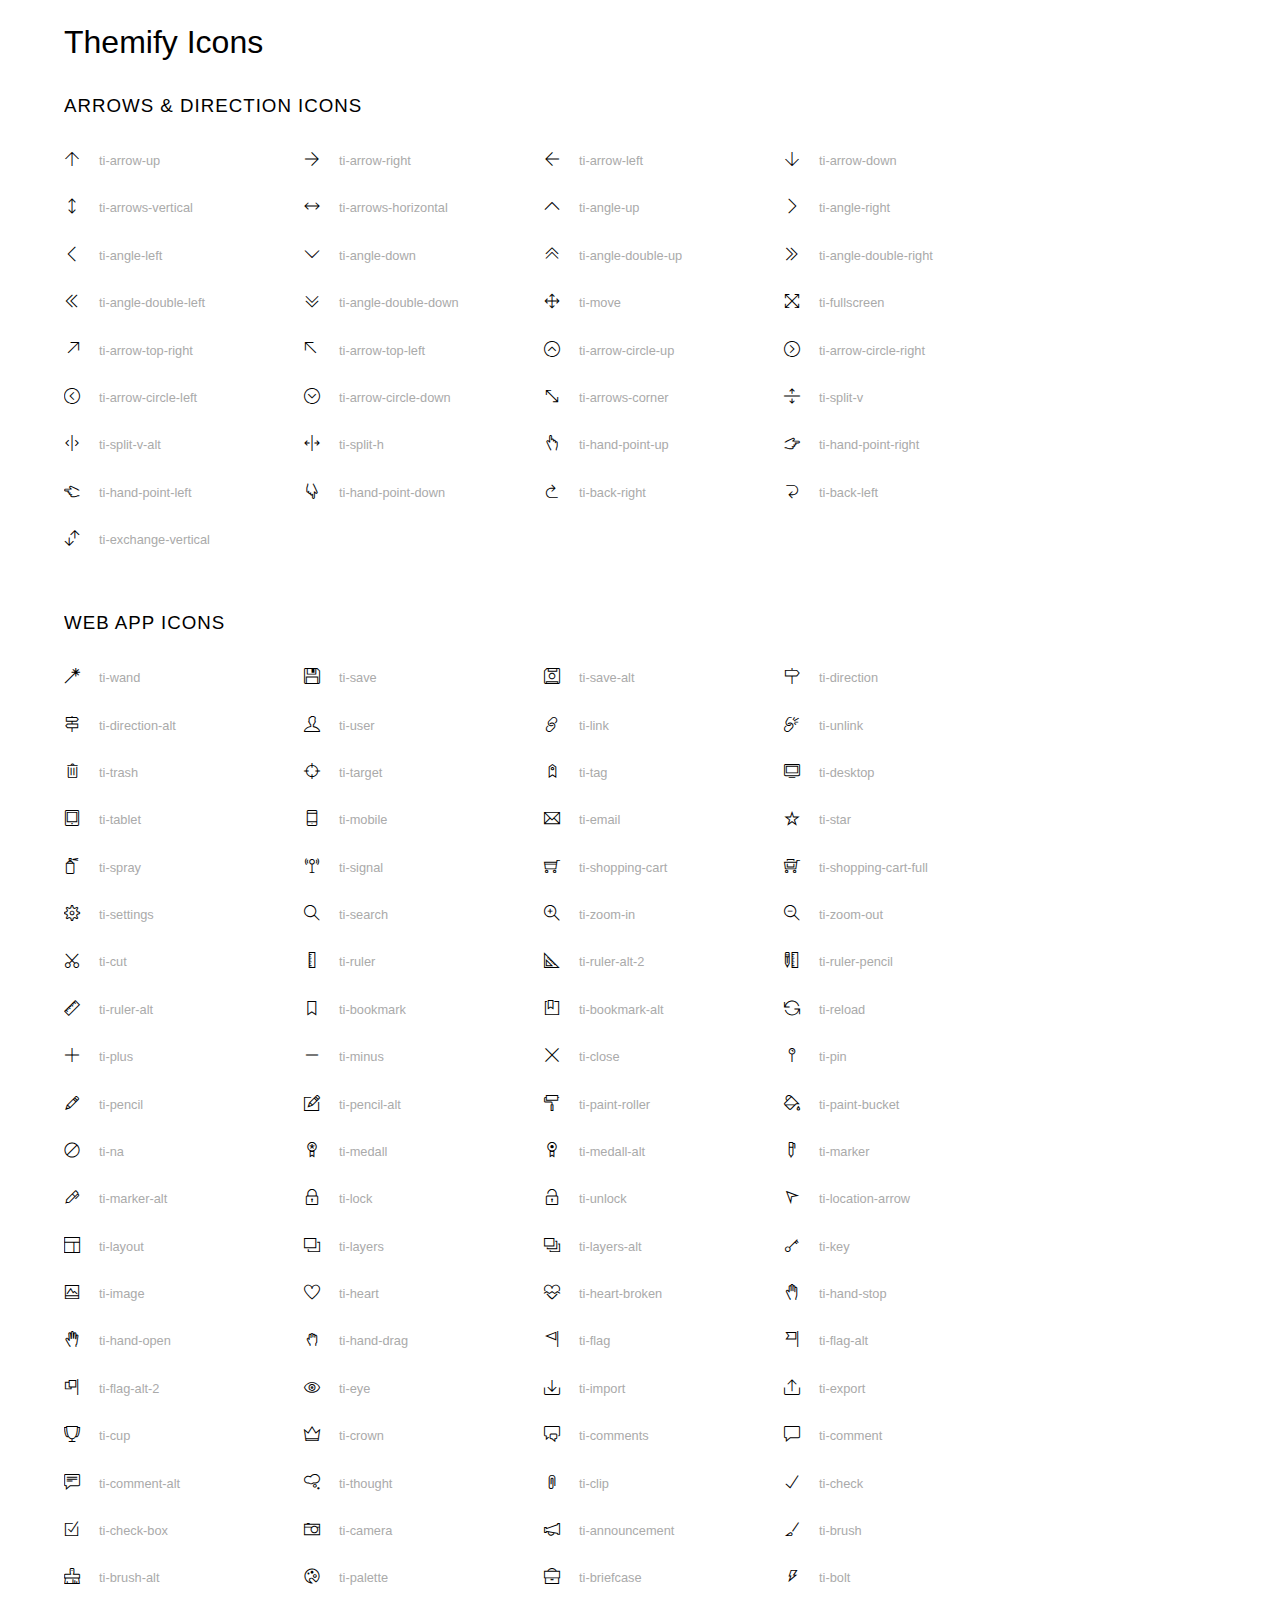
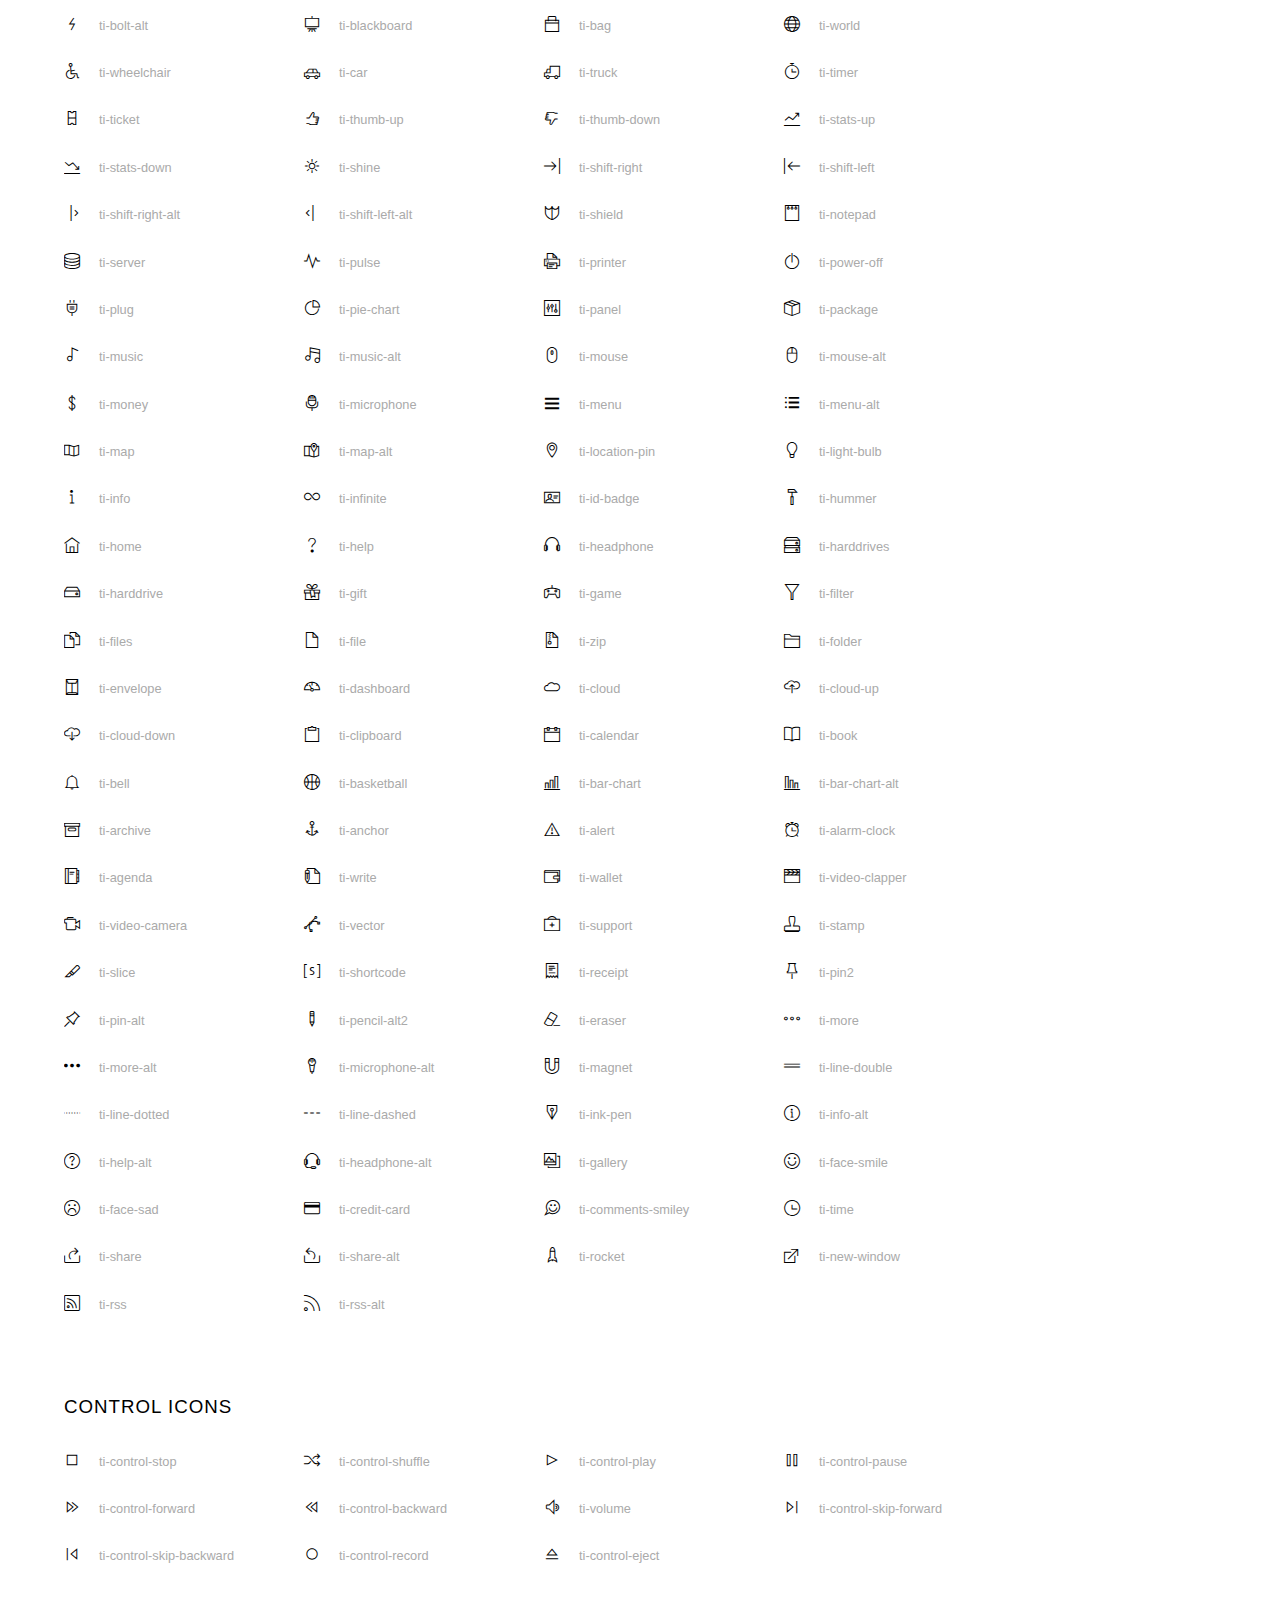
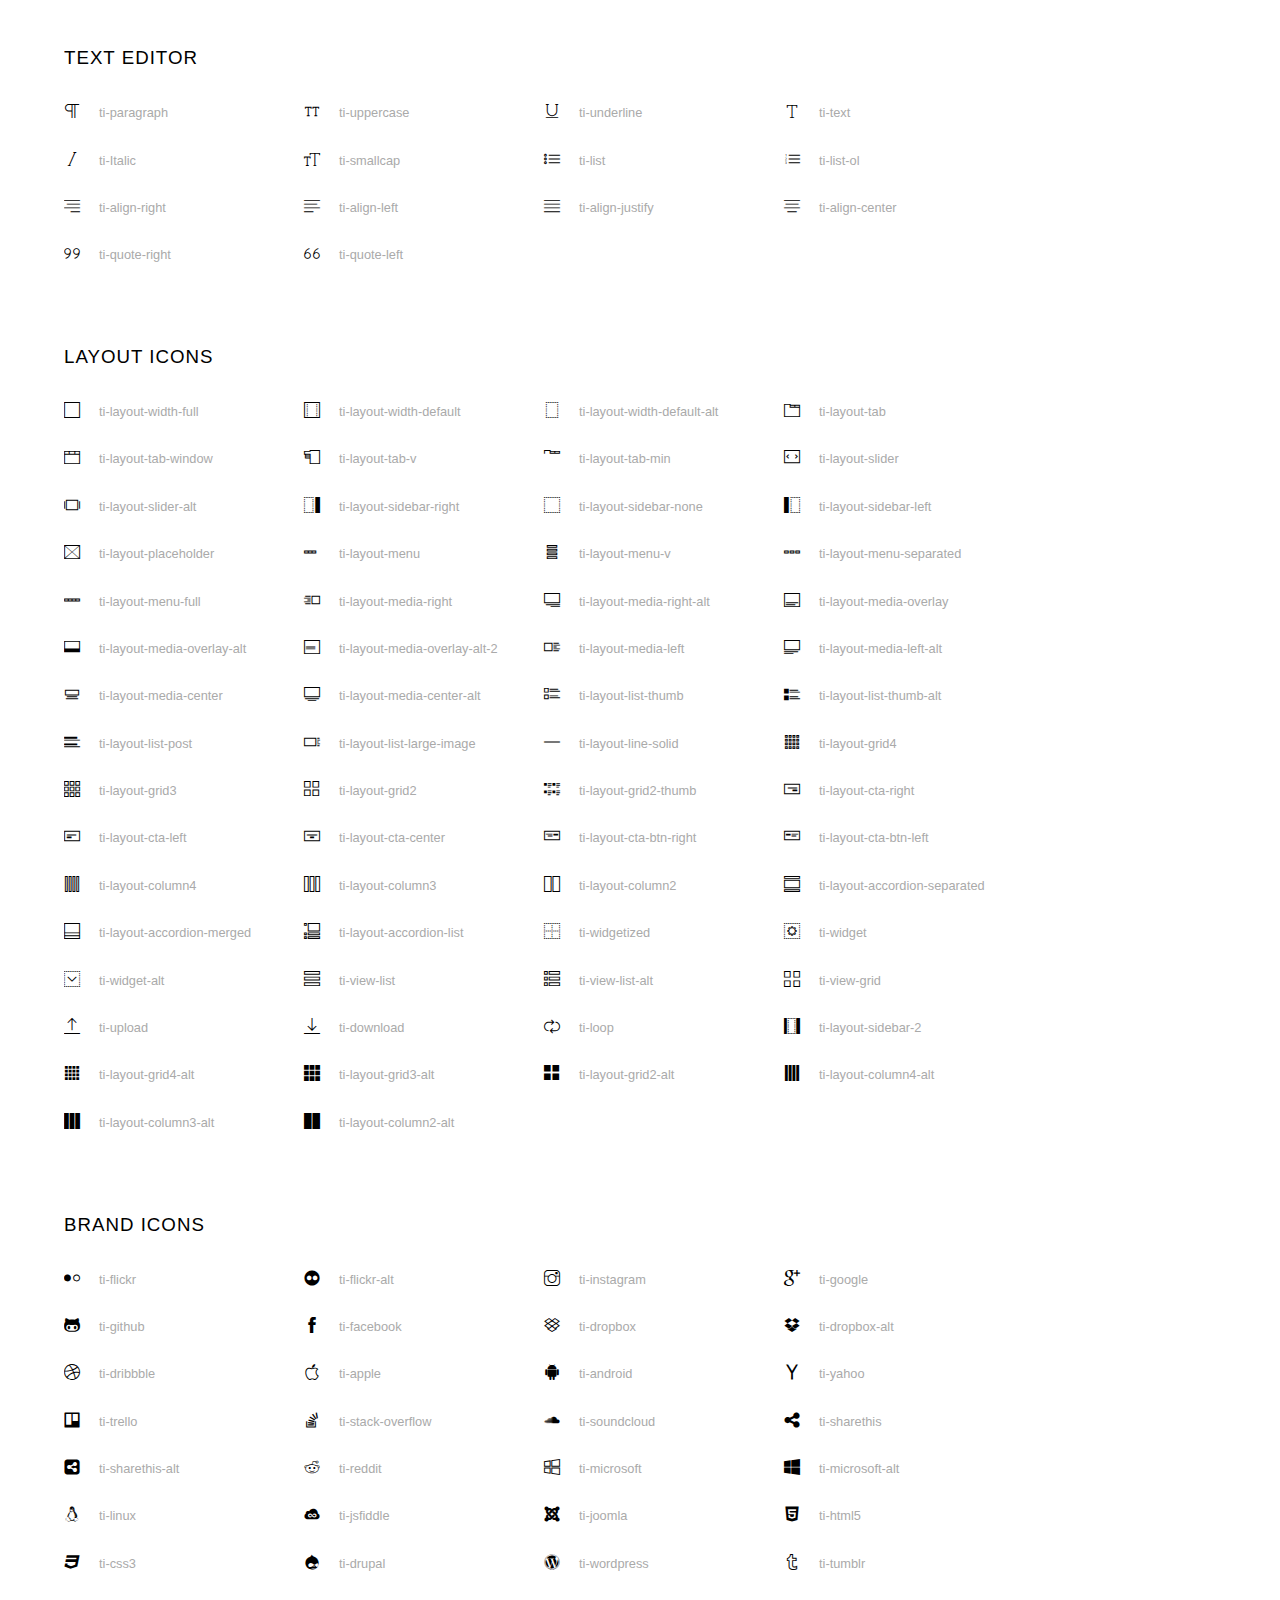
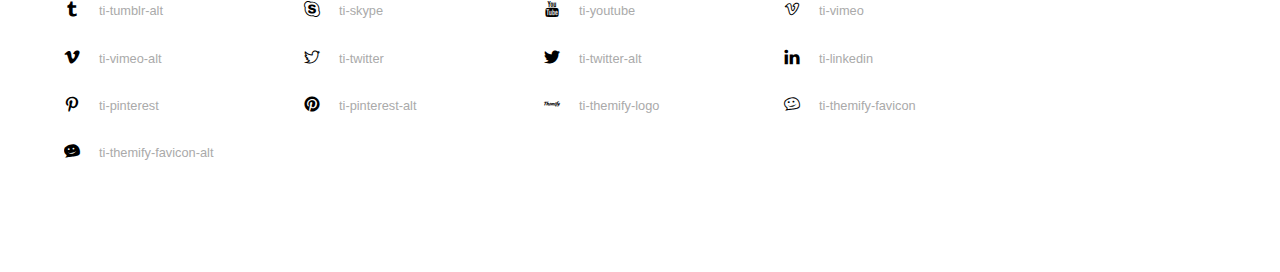
<file: assets/font/index.html>
<!doctype html>
<html>
<head>
	<meta charset="utf-8">
	<title>Themify Icon Font</title>
	<meta name="viewport" content="width=device-width">
	<link rel="stylesheet" href="demo-files/demo.css">
	<link rel="stylesheet" href="themify-icons.css">
	<!--[if lt IE 8]><!-->
	<link rel="stylesheet" href="ie7/ie7.css">
	<!--<![endif]-->
</head>
<body>
	<h1>Themify Icons</h1>

	<div class="icon-section">

		<div class="icon-section">
			<h3>Arrows &amp; Direction Icons </h3>

			<div class="icon-container">
				<span class="ti-arrow-up"></span><span class="icon-name"> ti-arrow-up</span>
			</div>
			<div class="icon-container">
				<span class="ti-arrow-right"></span><span class="icon-name"> ti-arrow-right</span>
			</div>
			<div class="icon-container">
				<span class="ti-arrow-left"></span><span class="icon-name"> ti-arrow-left</span>
			</div>
			<div class="icon-container">
				<span class="ti-arrow-down"></span><span class="icon-name"> ti-arrow-down</span>
			</div>
			<div class="icon-container">
				<span class="ti-arrows-vertical"></span><span class="icon-name"> ti-arrows-vertical</span>
			</div>
			<div class="icon-container">
				<span class="ti-arrows-horizontal"></span><span class="icon-name"> ti-arrows-horizontal</span>
			</div>
			<div class="icon-container">
				<span class="ti-angle-up"></span><span class="icon-name"> ti-angle-up</span>
			</div>
			<div class="icon-container">
				<span class="ti-angle-right"></span><span class="icon-name"> ti-angle-right</span>
			</div>
			<div class="icon-container">
				<span class="ti-angle-left"></span><span class="icon-name"> ti-angle-left</span>
			</div>
			<div class="icon-container">
				<span class="ti-angle-down"></span><span class="icon-name"> ti-angle-down</span>
			</div>	
			<div class="icon-container">
				<span class="ti-angle-double-up"></span><span class="icon-name"> ti-angle-double-up</span>
			</div>
			<div class="icon-container">
				<span class="ti-angle-double-right"></span><span class="icon-name"> ti-angle-double-right</span>
			</div>
			<div class="icon-container">
				<span class="ti-angle-double-left"></span><span class="icon-name"> ti-angle-double-left</span>
			</div>
			<div class="icon-container">
				<span class="ti-angle-double-down"></span><span class="icon-name"> ti-angle-double-down</span>
			</div>					
			<div class="icon-container">
				<span class="ti-move"></span><span class="icon-name"> ti-move</span>
			</div>
			<div class="icon-container">
				<span class="ti-fullscreen"></span><span class="icon-name"> ti-fullscreen</span>
			</div>
			<div class="icon-container">
				<span class="ti-arrow-top-right"></span><span class="icon-name"> ti-arrow-top-right</span>
			</div>
			<div class="icon-container">
				<span class="ti-arrow-top-left"></span><span class="icon-name"> ti-arrow-top-left</span>
			</div>
			<div class="icon-container">
				<span class="ti-arrow-circle-up"></span><span class="icon-name"> ti-arrow-circle-up</span>
			</div>
			<div class="icon-container">
				<span class="ti-arrow-circle-right"></span><span class="icon-name"> ti-arrow-circle-right</span>
			</div>
			<div class="icon-container">
				<span class="ti-arrow-circle-left"></span><span class="icon-name"> ti-arrow-circle-left</span>
			</div>
			<div class="icon-container">
				<span class="ti-arrow-circle-down"></span><span class="icon-name"> ti-arrow-circle-down</span>
			</div>
			<div class="icon-container">
				<span class="ti-arrows-corner"></span><span class="icon-name"> ti-arrows-corner</span>
			</div>
			<div class="icon-container">
				<span class="ti-split-v"></span><span class="icon-name"> ti-split-v</span>
			</div>

			<div class="icon-container">
				<span class="ti-split-v-alt"></span><span class="icon-name"> ti-split-v-alt</span>
			</div>
			<div class="icon-container">
				<span class="ti-split-h"></span><span class="icon-name"> ti-split-h</span>
			</div>
			<div class="icon-container">
				<span class="ti-hand-point-up"></span><span class="icon-name"> ti-hand-point-up</span>
			</div>
			<div class="icon-container">
				<span class="ti-hand-point-right"></span><span class="icon-name"> ti-hand-point-right</span>
			</div>
			<div class="icon-container">
				<span class="ti-hand-point-left"></span><span class="icon-name"> ti-hand-point-left</span>
			</div>
			<div class="icon-container">
				<span class="ti-hand-point-down"></span><span class="icon-name"> ti-hand-point-down</span>
			</div>
			<div class="icon-container">
				<span class="ti-back-right"></span><span class="icon-name"> ti-back-right</span>
			</div>
			<div class="icon-container">
				<span class="ti-back-left"></span><span class="icon-name"> ti-back-left</span>
			</div>
			<div class="icon-container">
				<span class="ti-exchange-vertical"></span><span class="icon-name"> ti-exchange-vertical</span>
			</div>

		</div> <!-- Arrows Icons -->



		<h3>Web App Icons</h3>
		
		<div class="icon-section">

			<div class="icon-container">
				<span class="ti-wand"></span><span class="icon-name"> ti-wand</span>
			</div>
			<div class="icon-container">
				<span class="ti-save"></span><span class="icon-name"> ti-save</span>
			</div>
			<div class="icon-container">
				<span class="ti-save-alt"></span><span class="icon-name"> ti-save-alt</span>
			</div>

			<div class="icon-container">
				<span class="ti-direction"></span><span class="icon-name"> ti-direction</span>
			</div>
			<div class="icon-container">
				<span class="ti-direction-alt"></span><span class="icon-name"> ti-direction-alt</span>
			</div>
			<div class="icon-container">
				<span class="ti-user"></span><span class="icon-name"> ti-user</span>
			</div>
			<div class="icon-container">
				<span class="ti-link"></span><span class="icon-name"> ti-link</span>
			</div>
			<div class="icon-container">
				<span class="ti-unlink"></span><span class="icon-name"> ti-unlink</span>
			</div>
			<div class="icon-container">
				<span class="ti-trash"></span><span class="icon-name"> ti-trash</span>
			</div>
			<div class="icon-container">
				<span class="ti-target"></span><span class="icon-name"> ti-target</span>
			</div>
			<div class="icon-container">
				<span class="ti-tag"></span><span class="icon-name"> ti-tag</span>
			</div>
			<div class="icon-container">
				<span class="ti-desktop"></span><span class="icon-name"> ti-desktop</span>
			</div>
			<div class="icon-container">
				<span class="ti-tablet"></span><span class="icon-name"> ti-tablet</span>
			</div>
			<div class="icon-container">
				<span class="ti-mobile"></span><span class="icon-name"> ti-mobile</span>
			</div>
			<div class="icon-container">
				<span class="ti-email"></span><span class="icon-name"> ti-email</span>
			</div>	
			<div class="icon-container">
				<span class="ti-star"></span><span class="icon-name"> ti-star</span>
			</div>
			<div class="icon-container">
				<span class="ti-spray"></span><span class="icon-name"> ti-spray</span>
			</div>
			<div class="icon-container">
				<span class="ti-signal"></span><span class="icon-name"> ti-signal</span>
			</div>
			<div class="icon-container">
				<span class="ti-shopping-cart"></span><span class="icon-name"> ti-shopping-cart</span>
			</div>
			<div class="icon-container">
				<span class="ti-shopping-cart-full"></span><span class="icon-name"> ti-shopping-cart-full</span>
			</div>
			<div class="icon-container">
				<span class="ti-settings"></span><span class="icon-name"> ti-settings</span>
			</div>
			<div class="icon-container">
				<span class="ti-search"></span><span class="icon-name"> ti-search</span>
			</div>
			<div class="icon-container">
				<span class="ti-zoom-in"></span><span class="icon-name"> ti-zoom-in</span>
			</div>
			<div class="icon-container">
				<span class="ti-zoom-out"></span><span class="icon-name"> ti-zoom-out</span>
			</div>
			<div class="icon-container">
				<span class="ti-cut"></span><span class="icon-name"> ti-cut</span>
			</div>
			<div class="icon-container">
				<span class="ti-ruler"></span><span class="icon-name"> ti-ruler</span>
			</div>
			<div class="icon-container">
				<span class="ti-ruler-alt-2"></span><span class="icon-name"> ti-ruler-alt-2</span>
			</div>			
			<div class="icon-container">
				<span class="ti-ruler-pencil"></span><span class="icon-name"> ti-ruler-pencil</span>
			</div>
			<div class="icon-container">
				<span class="ti-ruler-alt"></span><span class="icon-name"> ti-ruler-alt</span>
			</div>
			<div class="icon-container">
				<span class="ti-bookmark"></span><span class="icon-name"> ti-bookmark</span>
			</div>
			<div class="icon-container">
				<span class="ti-bookmark-alt"></span><span class="icon-name"> ti-bookmark-alt</span>
			</div>
			<div class="icon-container">
				<span class="ti-reload"></span><span class="icon-name"> ti-reload</span>
			</div>
			<div class="icon-container">
				<span class="ti-plus"></span><span class="icon-name"> ti-plus</span>
			</div>
			<div class="icon-container">
				<span class="ti-minus"></span><span class="icon-name"> ti-minus</span>
			</div>
			<div class="icon-container">
				<span class="ti-close"></span><span class="icon-name"> ti-close</span>
			</div>			
			<div class="icon-container">
				<span class="ti-pin"></span><span class="icon-name"> ti-pin</span>
			</div>
			<div class="icon-container">
				<span class="ti-pencil"></span><span class="icon-name"> ti-pencil</span>
			</div>
					
		  	<div class="icon-container">
				<span class="ti-pencil-alt"></span><span class="icon-name"> ti-pencil-alt</span>
			</div>
			<div class="icon-container">
				<span class="ti-paint-roller"></span><span class="icon-name"> ti-paint-roller</span>
			</div>
			<div class="icon-container">
				<span class="ti-paint-bucket"></span><span class="icon-name"> ti-paint-bucket</span>
			</div>
			<div class="icon-container">
				<span class="ti-na"></span><span class="icon-name"> ti-na</span>
			</div>
			<div class="icon-container">
				<span class="ti-medall"></span><span class="icon-name"> ti-medall</span>
			</div>
			<div class="icon-container">
				<span class="ti-medall-alt"></span><span class="icon-name"> ti-medall-alt</span>
			</div>
			<div class="icon-container">
				<span class="ti-marker"></span><span class="icon-name"> ti-marker</span>
			</div>
			<div class="icon-container">
				<span class="ti-marker-alt"></span><span class="icon-name"> ti-marker-alt</span>
			</div>

			<div class="icon-container">
				<span class="ti-lock"></span><span class="icon-name"> ti-lock</span>
			</div>
			<div class="icon-container">
				<span class="ti-unlock"></span><span class="icon-name"> ti-unlock</span>
			</div>
			<div class="icon-container">
				<span class="ti-location-arrow"></span><span class="icon-name"> ti-location-arrow</span>
			</div>
			<div class="icon-container">
				<span class="ti-layout"></span><span class="icon-name"> ti-layout</span>
			</div>
			<div class="icon-container">
				<span class="ti-layers"></span><span class="icon-name"> ti-layers</span>
			</div>
			<div class="icon-container">
				<span class="ti-layers-alt"></span><span class="icon-name"> ti-layers-alt</span>
			</div>
			<div class="icon-container">
				<span class="ti-key"></span><span class="icon-name"> ti-key</span>
			</div>
			<div class="icon-container">
				<span class="ti-image"></span><span class="icon-name"> ti-image</span>
			</div>
			<div class="icon-container">
				<span class="ti-heart"></span><span class="icon-name"> ti-heart</span>
			</div>
			<div class="icon-container">
				<span class="ti-heart-broken"></span><span class="icon-name"> ti-heart-broken</span>
			</div>
			<div class="icon-container">
				<span class="ti-hand-stop"></span><span class="icon-name"> ti-hand-stop</span>
			</div>
			<div class="icon-container">
				<span class="ti-hand-open"></span><span class="icon-name"> ti-hand-open</span>
			</div>
			<div class="icon-container">
				<span class="ti-hand-drag"></span><span class="icon-name"> ti-hand-drag</span>
			</div>
			<div class="icon-container">
				<span class="ti-flag"></span><span class="icon-name"> ti-flag</span>
			</div>
			<div class="icon-container">
				<span class="ti-flag-alt"></span><span class="icon-name"> ti-flag-alt</span>
			</div>
			<div class="icon-container">
				<span class="ti-flag-alt-2"></span><span class="icon-name"> ti-flag-alt-2</span>
			</div>
			<div class="icon-container">
				<span class="ti-eye"></span><span class="icon-name"> ti-eye</span>
			</div>
			<div class="icon-container">
				<span class="ti-import"></span><span class="icon-name"> ti-import</span>
			</div>			
			<div class="icon-container">
				<span class="ti-export"></span><span class="icon-name"> ti-export</span>
			</div>
			<div class="icon-container">
				<span class="ti-cup"></span><span class="icon-name"> ti-cup</span>
			</div>
			<div class="icon-container">
				<span class="ti-crown"></span><span class="icon-name"> ti-crown</span>
			</div>
			<div class="icon-container">
				<span class="ti-comments"></span><span class="icon-name"> ti-comments</span>
			</div>
			<div class="icon-container">
				<span class="ti-comment"></span><span class="icon-name"> ti-comment</span>
			</div>
			<div class="icon-container">
				<span class="ti-comment-alt"></span><span class="icon-name"> ti-comment-alt</span>
			</div>
			<div class="icon-container">
				<span class="ti-thought"></span><span class="icon-name"> ti-thought</span>
			</div>			
			<div class="icon-container">
				<span class="ti-clip"></span><span class="icon-name"> ti-clip</span>
			</div>

			<div class="icon-container">
				<span class="ti-check"></span><span class="icon-name"> ti-check</span>
			</div>
			<div class="icon-container">
				<span class="ti-check-box"></span><span class="icon-name"> ti-check-box</span>
			</div>
			<div class="icon-container">
				<span class="ti-camera"></span><span class="icon-name"> ti-camera</span>
			</div>
			<div class="icon-container">
				<span class="ti-announcement"></span><span class="icon-name"> ti-announcement</span>
			</div>
			<div class="icon-container">
				<span class="ti-brush"></span><span class="icon-name"> ti-brush</span>
			</div>
			<div class="icon-container">
				<span class="ti-brush-alt"></span><span class="icon-name"> ti-brush-alt</span>
			</div>
			<div class="icon-container">
				<span class="ti-palette"></span><span class="icon-name"> ti-palette</span>
			</div>			
			<div class="icon-container">
				<span class="ti-briefcase"></span><span class="icon-name"> ti-briefcase</span>
			</div>
			<div class="icon-container">
				<span class="ti-bolt"></span><span class="icon-name"> ti-bolt</span>
			</div>
			<div class="icon-container">
				<span class="ti-bolt-alt"></span><span class="icon-name"> ti-bolt-alt</span>
			</div>
			<div class="icon-container">
				<span class="ti-blackboard"></span><span class="icon-name"> ti-blackboard</span>
			</div>
			<div class="icon-container">
				<span class="ti-bag"></span><span class="icon-name"> ti-bag</span>
			</div>
			<div class="icon-container">
				<span class="ti-world"></span><span class="icon-name"> ti-world</span>
			</div>
			<div class="icon-container">
				<span class="ti-wheelchair"></span><span class="icon-name"> ti-wheelchair</span>
			</div>
			<div class="icon-container">
				<span class="ti-car"></span><span class="icon-name"> ti-car</span>
			</div>
			<div class="icon-container">
				<span class="ti-truck"></span><span class="icon-name"> ti-truck</span>
			</div>
			<div class="icon-container">
				<span class="ti-timer"></span><span class="icon-name"> ti-timer</span>
			</div>
			<div class="icon-container">
				<span class="ti-ticket"></span><span class="icon-name"> ti-ticket</span>
			</div>
			<div class="icon-container">
				<span class="ti-thumb-up"></span><span class="icon-name"> ti-thumb-up</span>
			</div>
			<div class="icon-container">
				<span class="ti-thumb-down"></span><span class="icon-name"> ti-thumb-down</span>
			</div>

			<div class="icon-container">
				<span class="ti-stats-up"></span><span class="icon-name"> ti-stats-up</span>
			</div>
			<div class="icon-container">
				<span class="ti-stats-down"></span><span class="icon-name"> ti-stats-down</span>
			</div>
			<div class="icon-container">
				<span class="ti-shine"></span><span class="icon-name"> ti-shine</span>
			</div>
			<div class="icon-container">
				<span class="ti-shift-right"></span><span class="icon-name"> ti-shift-right</span>
			</div>
			<div class="icon-container">
				<span class="ti-shift-left"></span><span class="icon-name"> ti-shift-left</span>
			</div>

			<div class="icon-container">
				<span class="ti-shift-right-alt"></span><span class="icon-name"> ti-shift-right-alt</span>
			</div>
			<div class="icon-container">
				<span class="ti-shift-left-alt"></span><span class="icon-name"> ti-shift-left-alt</span>
			</div>
			<div class="icon-container">
				<span class="ti-shield"></span><span class="icon-name"> ti-shield</span>
			</div>
			<div class="icon-container">
				<span class="ti-notepad"></span><span class="icon-name"> ti-notepad</span>
			</div>
			<div class="icon-container">
				<span class="ti-server"></span><span class="icon-name"> ti-server</span>
			</div>

			<div class="icon-container">
				<span class="ti-pulse"></span><span class="icon-name"> ti-pulse</span>
			</div>
			<div class="icon-container">
				<span class="ti-printer"></span><span class="icon-name"> ti-printer</span>
			</div>
			<div class="icon-container">
				<span class="ti-power-off"></span><span class="icon-name"> ti-power-off</span>
			</div>
			<div class="icon-container">
				<span class="ti-plug"></span><span class="icon-name"> ti-plug</span>
			</div>
			<div class="icon-container">
				<span class="ti-pie-chart"></span><span class="icon-name"> ti-pie-chart</span>
			</div>

			<div class="icon-container">
				<span class="ti-panel"></span><span class="icon-name"> ti-panel</span>
			</div>
			<div class="icon-container">
				<span class="ti-package"></span><span class="icon-name"> ti-package</span>
			</div>
			<div class="icon-container">
				<span class="ti-music"></span><span class="icon-name"> ti-music</span>
			</div>
			<div class="icon-container">
				<span class="ti-music-alt"></span><span class="icon-name"> ti-music-alt</span>
			</div>
			<div class="icon-container">
				<span class="ti-mouse"></span><span class="icon-name"> ti-mouse</span>
			</div>
			<div class="icon-container">
				<span class="ti-mouse-alt"></span><span class="icon-name"> ti-mouse-alt</span>
			</div>
			<div class="icon-container">
				<span class="ti-money"></span><span class="icon-name"> ti-money</span>
			</div>
			<div class="icon-container">
				<span class="ti-microphone"></span><span class="icon-name"> ti-microphone</span>
			</div>
			<div class="icon-container">
				<span class="ti-menu"></span><span class="icon-name"> ti-menu</span>
			</div>
			<div class="icon-container">
				<span class="ti-menu-alt"></span><span class="icon-name"> ti-menu-alt</span>
			</div>
			<div class="icon-container">
				<span class="ti-map"></span><span class="icon-name"> ti-map</span>
			</div>
			<div class="icon-container">
				<span class="ti-map-alt"></span><span class="icon-name"> ti-map-alt</span>
			</div>

			<div class="icon-container">
				<span class="ti-location-pin"></span><span class="icon-name"> ti-location-pin</span>
			</div>

			<div class="icon-container">
				<span class="ti-light-bulb"></span><span class="icon-name"> ti-light-bulb</span>
			</div>
			<div class="icon-container">
				<span class="ti-info"></span><span class="icon-name"> ti-info</span>
			</div>
			<div class="icon-container">
				<span class="ti-infinite"></span><span class="icon-name"> ti-infinite</span>
			</div>
			<div class="icon-container">
				<span class="ti-id-badge"></span><span class="icon-name"> ti-id-badge</span>
			</div>
			<div class="icon-container">
				<span class="ti-hummer"></span><span class="icon-name"> ti-hummer</span>
			</div>
			<div class="icon-container">
				<span class="ti-home"></span><span class="icon-name"> ti-home</span>
			</div>
			<div class="icon-container">
				<span class="ti-help"></span><span class="icon-name"> ti-help</span>
			</div>
			<div class="icon-container">
				<span class="ti-headphone"></span><span class="icon-name"> ti-headphone</span>
			</div>
			<div class="icon-container">
				<span class="ti-harddrives"></span><span class="icon-name"> ti-harddrives</span>
			</div>
			<div class="icon-container">
				<span class="ti-harddrive"></span><span class="icon-name"> ti-harddrive</span>
			</div>
			<div class="icon-container">
				<span class="ti-gift"></span><span class="icon-name"> ti-gift</span>
			</div>
			<div class="icon-container">
				<span class="ti-game"></span><span class="icon-name"> ti-game</span>
			</div>
			<div class="icon-container">
				<span class="ti-filter"></span><span class="icon-name"> ti-filter</span>
			</div>
			<div class="icon-container">
				<span class="ti-files"></span><span class="icon-name"> ti-files</span>
			</div>
			<div class="icon-container">
				<span class="ti-file"></span><span class="icon-name"> ti-file</span>
			</div>
			<div class="icon-container">
				<span class="ti-zip"></span><span class="icon-name"> ti-zip</span>
			</div>
			<div class="icon-container">
				<span class="ti-folder"></span><span class="icon-name"> ti-folder</span>
			</div>			
			<div class="icon-container">
				<span class="ti-envelope"></span><span class="icon-name"> ti-envelope</span>
			</div>


			<div class="icon-container">
				<span class="ti-dashboard"></span><span class="icon-name"> ti-dashboard</span>
			</div>
			<div class="icon-container">
				<span class="ti-cloud"></span><span class="icon-name"> ti-cloud</span>
			</div>
			<div class="icon-container">
				<span class="ti-cloud-up"></span><span class="icon-name"> ti-cloud-up</span>
			</div>
			<div class="icon-container">
				<span class="ti-cloud-down"></span><span class="icon-name"> ti-cloud-down</span>
			</div>
			<div class="icon-container">
				<span class="ti-clipboard"></span><span class="icon-name"> ti-clipboard</span>
			</div>
			<div class="icon-container">
				<span class="ti-calendar"></span><span class="icon-name"> ti-calendar</span>
			</div>
			<div class="icon-container">
				<span class="ti-book"></span><span class="icon-name"> ti-book</span>
			</div>
			<div class="icon-container">
				<span class="ti-bell"></span><span class="icon-name"> ti-bell</span>
			</div>
			<div class="icon-container">
				<span class="ti-basketball"></span><span class="icon-name"> ti-basketball</span>
			</div>
			<div class="icon-container">
				<span class="ti-bar-chart"></span><span class="icon-name"> ti-bar-chart</span>
			</div>
			<div class="icon-container">
				<span class="ti-bar-chart-alt"></span><span class="icon-name"> ti-bar-chart-alt</span>
			</div>


			<div class="icon-container">
				<span class="ti-archive"></span><span class="icon-name"> ti-archive</span>
			</div>
			<div class="icon-container">
				<span class="ti-anchor"></span><span class="icon-name"> ti-anchor</span>
			</div>

			<div class="icon-container">
				<span class="ti-alert"></span><span class="icon-name"> ti-alert</span>
			</div>
			<div class="icon-container">
				<span class="ti-alarm-clock"></span><span class="icon-name"> ti-alarm-clock</span>
			</div>
			<div class="icon-container">
				<span class="ti-agenda"></span><span class="icon-name"> ti-agenda</span>
			</div>
			<div class="icon-container">
				<span class="ti-write"></span><span class="icon-name"> ti-write</span>
			</div>

			<div class="icon-container">
				<span class="ti-wallet"></span><span class="icon-name"> ti-wallet</span>
			</div>
			<div class="icon-container">
				<span class="ti-video-clapper"></span><span class="icon-name"> ti-video-clapper</span>
			</div>
			<div class="icon-container">
				<span class="ti-video-camera"></span><span class="icon-name"> ti-video-camera</span>
			</div>
			<div class="icon-container">
				<span class="ti-vector"></span><span class="icon-name"> ti-vector</span>
			</div>

			<div class="icon-container">
				<span class="ti-support"></span><span class="icon-name"> ti-support</span>
			</div>
			<div class="icon-container">
				<span class="ti-stamp"></span><span class="icon-name"> ti-stamp</span>
			</div>
			<div class="icon-container">
				<span class="ti-slice"></span><span class="icon-name"> ti-slice</span>
			</div>
			<div class="icon-container">
				<span class="ti-shortcode"></span><span class="icon-name"> ti-shortcode</span>
			</div>
			<div class="icon-container">
				<span class="ti-receipt"></span><span class="icon-name"> ti-receipt</span>
			</div>
			<div class="icon-container">
				<span class="ti-pin2"></span><span class="icon-name"> ti-pin2</span>
			</div>
			<div class="icon-container">
				<span class="ti-pin-alt"></span><span class="icon-name"> ti-pin-alt</span>
			</div>
			<div class="icon-container">
				<span class="ti-pencil-alt2"></span><span class="icon-name"> ti-pencil-alt2</span>
			</div>
			<div class="icon-container">
				<span class="ti-eraser"></span><span class="icon-name"> ti-eraser</span>
			</div>			
			<div class="icon-container">
				<span class="ti-more"></span><span class="icon-name"> ti-more</span>
			</div>
			<div class="icon-container">
				<span class="ti-more-alt"></span><span class="icon-name"> ti-more-alt</span>
			</div>
			<div class="icon-container">
				<span class="ti-microphone-alt"></span><span class="icon-name"> ti-microphone-alt</span>
			</div>
			<div class="icon-container">
				<span class="ti-magnet"></span><span class="icon-name"> ti-magnet</span>
			</div>
			<div class="icon-container">
				<span class="ti-line-double"></span><span class="icon-name"> ti-line-double</span>
			</div>
			<div class="icon-container">
				<span class="ti-line-dotted"></span><span class="icon-name"> ti-line-dotted</span>
			</div>
			<div class="icon-container">
				<span class="ti-line-dashed"></span><span class="icon-name"> ti-line-dashed</span>
			</div>

			<div class="icon-container">
				<span class="ti-ink-pen"></span><span class="icon-name"> ti-ink-pen</span>
			</div>
			<div class="icon-container">
				<span class="ti-info-alt"></span><span class="icon-name"> ti-info-alt</span>
			</div>
			<div class="icon-container">
				<span class="ti-help-alt"></span><span class="icon-name"> ti-help-alt</span>
			</div>
			<div class="icon-container">
				<span class="ti-headphone-alt"></span><span class="icon-name"> ti-headphone-alt</span>
			</div>

			<div class="icon-container">
				<span class="ti-gallery"></span><span class="icon-name"> ti-gallery</span>
			</div>
			<div class="icon-container">
				<span class="ti-face-smile"></span><span class="icon-name"> ti-face-smile</span>
			</div>
			<div class="icon-container">
				<span class="ti-face-sad"></span><span class="icon-name"> ti-face-sad</span>
			</div>
			<div class="icon-container">
				<span class="ti-credit-card"></span><span class="icon-name"> ti-credit-card</span>
			</div>
			<div class="icon-container">
				<span class="ti-comments-smiley"></span><span class="icon-name"> ti-comments-smiley</span>
			</div>
			<div class="icon-container">
				<span class="ti-time"></span><span class="icon-name"> ti-time</span>
			</div>
			<div class="icon-container">
				<span class="ti-share"></span><span class="icon-name"> ti-share</span>
			</div>
			<div class="icon-container">
				<span class="ti-share-alt"></span><span class="icon-name"> ti-share-alt</span>
			</div>
			<div class="icon-container">
				<span class="ti-rocket"></span><span class="icon-name"> ti-rocket</span>
			</div>

			<div class="icon-container">
				<span class="ti-new-window"></span><span class="icon-name"> ti-new-window</span>
			</div>

			<div class="icon-container">
				<span class="ti-rss"></span><span class="icon-name"> ti-rss</span>
			</div>

			<div class="icon-container">
				<span class="ti-rss-alt"></span><span class="icon-name"> ti-rss-alt</span>
			</div>
			
		</div><!-- Web App Icons -->


		<div class="icon-section">
			<h3>Control Icons</h3>
			<div class="icon-container">
				<span class="ti-control-stop"></span><span class="icon-name"> ti-control-stop</span>
			</div>
			<div class="icon-container">
				<span class="ti-control-shuffle"></span><span class="icon-name"> ti-control-shuffle</span>
			</div>
			<div class="icon-container">
				<span class="ti-control-play"></span><span class="icon-name"> ti-control-play</span>
			</div>
			<div class="icon-container">
				<span class="ti-control-pause"></span><span class="icon-name"> ti-control-pause</span>
			</div>
			<div class="icon-container">
				<span class="ti-control-forward"></span><span class="icon-name"> ti-control-forward</span>
			</div>
			<div class="icon-container">
				<span class="ti-control-backward"></span><span class="icon-name"> ti-control-backward</span>
			</div>	
			<div class="icon-container">
				<span class="ti-volume"></span><span class="icon-name"> ti-volume</span>
			</div>
			<div class="icon-container">
				<span class="ti-control-skip-forward"></span><span class="icon-name"> ti-control-skip-forward</span>
			</div>
			<div class="icon-container">
				<span class="ti-control-skip-backward"></span><span class="icon-name"> ti-control-skip-backward</span>
			</div>
			<div class="icon-container">
				<span class="ti-control-record"></span><span class="icon-name"> ti-control-record</span>
			</div>
			<div class="icon-container">
				<span class="ti-control-eject"></span><span class="icon-name"> ti-control-eject</span>
			</div>			
		</div> <!-- Control Icons -->


		<div class="icon-section">
			<h3>Text Editor</h3>

			<div class="icon-container">
				<span class="ti-paragraph"></span><span class="icon-name"> ti-paragraph</span>
			</div>
			<div class="icon-container">
				<span class="ti-uppercase"></span><span class="icon-name"> ti-uppercase</span>
			</div>

			<div class="icon-container">
				<span class="ti-underline"></span><span class="icon-name"> ti-underline</span>
			</div>
			<div class="icon-container">
				<span class="ti-text"></span><span class="icon-name"> ti-text</span>
			</div>
			<div class="icon-container">
				<span class="ti-Italic"></span><span class="icon-name"> ti-Italic</span>
			</div>
			<div class="icon-container">
				<span class="ti-smallcap"></span><span class="icon-name"> ti-smallcap</span>
			</div>
			<div class="icon-container">
				<span class="ti-list"></span><span class="icon-name"> ti-list</span>
			</div>
			<div class="icon-container">
				<span class="ti-list-ol"></span><span class="icon-name"> ti-list-ol</span>
			</div>
			<div class="icon-container">
				<span class="ti-align-right"></span><span class="icon-name"> ti-align-right</span>
			</div>
			<div class="icon-container">
				<span class="ti-align-left"></span><span class="icon-name"> ti-align-left</span>
			</div>
			<div class="icon-container">
				<span class="ti-align-justify"></span><span class="icon-name"> ti-align-justify</span>
			</div>
			<div class="icon-container">
				<span class="ti-align-center"></span><span class="icon-name"> ti-align-center</span>
			</div>
			<div class="icon-container">
				<span class="ti-quote-right"></span><span class="icon-name"> ti-quote-right</span>
			</div>
			<div class="icon-container">
				<span class="ti-quote-left"></span><span class="icon-name"> ti-quote-left</span>
			</div>

		</div> <!-- Text Editor -->



		<div class="icon-section">
			<h3>Layout Icons</h3>
			<div class="icon-container">
				<span class="ti-layout-width-full"></span><span class="icon-name"> ti-layout-width-full</span>
			</div>
			<div class="icon-container">
				<span class="ti-layout-width-default"></span><span class="icon-name"> ti-layout-width-default</span>
			</div>
			<div class="icon-container">
				<span class="ti-layout-width-default-alt"></span><span class="icon-name"> ti-layout-width-default-alt</span>
			</div>
			<div class="icon-container">
				<span class="ti-layout-tab"></span><span class="icon-name"> ti-layout-tab</span>
			</div>
			<div class="icon-container">
				<span class="ti-layout-tab-window"></span><span class="icon-name"> ti-layout-tab-window</span>
			</div>
			<div class="icon-container">
				<span class="ti-layout-tab-v"></span><span class="icon-name"> ti-layout-tab-v</span>
			</div>
			<div class="icon-container">
				<span class="ti-layout-tab-min"></span><span class="icon-name"> ti-layout-tab-min</span>
			</div>
			<div class="icon-container">
				<span class="ti-layout-slider"></span><span class="icon-name"> ti-layout-slider</span>
			</div>
			<div class="icon-container">
				<span class="ti-layout-slider-alt"></span><span class="icon-name"> ti-layout-slider-alt</span>
			</div>
			<div class="icon-container">
				<span class="ti-layout-sidebar-right"></span><span class="icon-name"> ti-layout-sidebar-right</span>
			</div>
			<div class="icon-container">
				<span class="ti-layout-sidebar-none"></span><span class="icon-name"> ti-layout-sidebar-none</span>
			</div>
			<div class="icon-container">
				<span class="ti-layout-sidebar-left"></span><span class="icon-name"> ti-layout-sidebar-left</span>
			</div>
			<div class="icon-container">
				<span class="ti-layout-placeholder"></span><span class="icon-name"> ti-layout-placeholder</span>
			</div>
			<div class="icon-container">
				<span class="ti-layout-menu"></span><span class="icon-name"> ti-layout-menu</span>
			</div>
			<div class="icon-container">
				<span class="ti-layout-menu-v"></span><span class="icon-name"> ti-layout-menu-v</span>
			</div>
			<div class="icon-container">
				<span class="ti-layout-menu-separated"></span><span class="icon-name"> ti-layout-menu-separated</span>
			</div>
			<div class="icon-container">
				<span class="ti-layout-menu-full"></span><span class="icon-name"> ti-layout-menu-full</span>
			</div>
			<div class="icon-container">
				<span class="ti-layout-media-right"></span><span class="icon-name"> ti-layout-media-right</span>
			</div>
			<div class="icon-container">
				<span class="ti-layout-media-right-alt"></span><span class="icon-name"> ti-layout-media-right-alt</span>
			</div>
			<div class="icon-container">
				<span class="ti-layout-media-overlay"></span><span class="icon-name"> ti-layout-media-overlay</span>
			</div>
			<div class="icon-container">
				<span class="ti-layout-media-overlay-alt"></span><span class="icon-name"> ti-layout-media-overlay-alt</span>
			</div>
			<div class="icon-container">
				<span class="ti-layout-media-overlay-alt-2"></span><span class="icon-name"> ti-layout-media-overlay-alt-2</span>
			</div>
			<div class="icon-container">
				<span class="ti-layout-media-left"></span><span class="icon-name"> ti-layout-media-left</span>
			</div>
			<div class="icon-container">
				<span class="ti-layout-media-left-alt"></span><span class="icon-name"> ti-layout-media-left-alt</span>
			</div>
			<div class="icon-container">
				<span class="ti-layout-media-center"></span><span class="icon-name"> ti-layout-media-center</span>
			</div>
			<div class="icon-container">
				<span class="ti-layout-media-center-alt"></span><span class="icon-name"> ti-layout-media-center-alt</span>
			</div>
			<div class="icon-container">
				<span class="ti-layout-list-thumb"></span><span class="icon-name"> ti-layout-list-thumb</span>
			</div>
			<div class="icon-container">
				<span class="ti-layout-list-thumb-alt"></span><span class="icon-name"> ti-layout-list-thumb-alt</span>
			</div>
			<div class="icon-container">
				<span class="ti-layout-list-post"></span><span class="icon-name"> ti-layout-list-post</span>
			</div>
			<div class="icon-container">
				<span class="ti-layout-list-large-image"></span><span class="icon-name"> ti-layout-list-large-image</span>
			</div>
			<div class="icon-container">
				<span class="ti-layout-line-solid"></span><span class="icon-name"> ti-layout-line-solid</span>
			</div>
			<div class="icon-container">
				<span class="ti-layout-grid4"></span><span class="icon-name"> ti-layout-grid4</span>
			</div>
			<div class="icon-container">
				<span class="ti-layout-grid3"></span><span class="icon-name"> ti-layout-grid3</span>
			</div>
			<div class="icon-container">
				<span class="ti-layout-grid2"></span><span class="icon-name"> ti-layout-grid2</span>
			</div>
			<div class="icon-container">
				<span class="ti-layout-grid2-thumb"></span><span class="icon-name"> ti-layout-grid2-thumb</span>
			</div>
			<div class="icon-container">
				<span class="ti-layout-cta-right"></span><span class="icon-name"> ti-layout-cta-right</span>
			</div>
			<div class="icon-container">
				<span class="ti-layout-cta-left"></span><span class="icon-name"> ti-layout-cta-left</span>
			</div>
			<div class="icon-container">
				<span class="ti-layout-cta-center"></span><span class="icon-name"> ti-layout-cta-center</span>
			</div>
			<div class="icon-container">
				<span class="ti-layout-cta-btn-right"></span><span class="icon-name"> ti-layout-cta-btn-right</span>
			</div>
			<div class="icon-container">
				<span class="ti-layout-cta-btn-left"></span><span class="icon-name"> ti-layout-cta-btn-left</span>
			</div>
			<div class="icon-container">
				<span class="ti-layout-column4"></span><span class="icon-name"> ti-layout-column4</span>
			</div>
			<div class="icon-container">
				<span class="ti-layout-column3"></span><span class="icon-name"> ti-layout-column3</span>
			</div>
			<div class="icon-container">
				<span class="ti-layout-column2"></span><span class="icon-name"> ti-layout-column2</span>
			</div>
			<div class="icon-container">
				<span class="ti-layout-accordion-separated"></span><span class="icon-name"> ti-layout-accordion-separated</span>
			</div>
			<div class="icon-container">
				<span class="ti-layout-accordion-merged"></span><span class="icon-name"> ti-layout-accordion-merged</span>
			</div>
			<div class="icon-container">
				<span class="ti-layout-accordion-list"></span><span class="icon-name"> ti-layout-accordion-list</span>
			</div>
			<div class="icon-container">
				<span class="ti-widgetized"></span><span class="icon-name"> ti-widgetized</span>
			</div>
			<div class="icon-container">
				<span class="ti-widget"></span><span class="icon-name"> ti-widget</span>
			</div>
			<div class="icon-container">
				<span class="ti-widget-alt"></span><span class="icon-name"> ti-widget-alt</span>
			</div>
			<div class="icon-container">
				<span class="ti-view-list"></span><span class="icon-name"> ti-view-list</span>
			</div>
			<div class="icon-container">
				<span class="ti-view-list-alt"></span><span class="icon-name"> ti-view-list-alt</span>
			</div>
			<div class="icon-container">
				<span class="ti-view-grid"></span><span class="icon-name"> ti-view-grid</span>
			</div>
			<div class="icon-container">
				<span class="ti-upload"></span><span class="icon-name"> ti-upload</span>
			</div>
			<div class="icon-container">
				<span class="ti-download"></span><span class="icon-name"> ti-download</span>
			</div>	
			<div class="icon-container">
				<span class="ti-loop"></span><span class="icon-name"> ti-loop</span>
			</div>
			<div class="icon-container">
				<span class="ti-layout-sidebar-2"></span><span class="icon-name"> ti-layout-sidebar-2</span>
			</div>
			<div class="icon-container">
				<span class="ti-layout-grid4-alt"></span><span class="icon-name"> ti-layout-grid4-alt</span>
			</div>
			<div class="icon-container">
				<span class="ti-layout-grid3-alt"></span><span class="icon-name"> ti-layout-grid3-alt</span>
			</div>
			<div class="icon-container">
				<span class="ti-layout-grid2-alt"></span><span class="icon-name"> ti-layout-grid2-alt</span>
			</div>
			<div class="icon-container">
				<span class="ti-layout-column4-alt"></span><span class="icon-name"> ti-layout-column4-alt</span>
			</div>
			<div class="icon-container">
				<span class="ti-layout-column3-alt"></span><span class="icon-name"> ti-layout-column3-alt</span>
			</div>
			<div class="icon-container">
				<span class="ti-layout-column2-alt"></span><span class="icon-name"> ti-layout-column2-alt</span>
			</div>		


		</div> <!-- Layout Icons -->


		<div class="icon-section">
			<h3>Brand Icons</h3>

			<div class="icon-container">
				<span class="ti-flickr"></span><span class="icon-name"> ti-flickr</span>
			</div>
			<div class="icon-container">
				<span class="ti-flickr-alt"></span><span class="icon-name"> ti-flickr-alt</span>
			</div>			
			<div class="icon-container">
				<span class="ti-instagram"></span><span class="icon-name"> ti-instagram</span>
			</div>
			<div class="icon-container">
				<span class="ti-google"></span><span class="icon-name"> ti-google</span>
			</div>
			<div class="icon-container">
				<span class="ti-github"></span><span class="icon-name"> ti-github</span>
			</div>

			<div class="icon-container">
				<span class="ti-facebook"></span><span class="icon-name"> ti-facebook</span>
			</div>
			<div class="icon-container">
				<span class="ti-dropbox"></span><span class="icon-name"> ti-dropbox</span>
			</div>
			<div class="icon-container">
				<span class="ti-dropbox-alt"></span><span class="icon-name"> ti-dropbox-alt</span>
			</div>
			<div class="icon-container">
				<span class="ti-dribbble"></span><span class="icon-name"> ti-dribbble</span>
			</div>
			<div class="icon-container">
				<span class="ti-apple"></span><span class="icon-name"> ti-apple</span>
			</div>
			<div class="icon-container">
				<span class="ti-android"></span><span class="icon-name"> ti-android</span>
			</div>
			<div class="icon-container">
				<span class="ti-yahoo"></span><span class="icon-name"> ti-yahoo</span>
			</div>
			<div class="icon-container">
				<span class="ti-trello"></span><span class="icon-name"> ti-trello</span>
			</div>
			<div class="icon-container">
				<span class="ti-stack-overflow"></span><span class="icon-name"> ti-stack-overflow</span>
			</div>
			<div class="icon-container">
				<span class="ti-soundcloud"></span><span class="icon-name"> ti-soundcloud</span>
			</div>
			<div class="icon-container">
				<span class="ti-sharethis"></span><span class="icon-name"> ti-sharethis</span>
			</div>
			<div class="icon-container">
				<span class="ti-sharethis-alt"></span><span class="icon-name"> ti-sharethis-alt</span>
			</div>
			<div class="icon-container">
				<span class="ti-reddit"></span><span class="icon-name"> ti-reddit</span>
			</div>

			<div class="icon-container">
				<span class="ti-microsoft"></span><span class="icon-name"> ti-microsoft</span>
			</div>
			<div class="icon-container">
				<span class="ti-microsoft-alt"></span><span class="icon-name"> ti-microsoft-alt</span>
			</div>
			<div class="icon-container">
				<span class="ti-linux"></span><span class="icon-name"> ti-linux</span>
			</div>
			<div class="icon-container">
				<span class="ti-jsfiddle"></span><span class="icon-name"> ti-jsfiddle</span>
			</div>
			<div class="icon-container">
				<span class="ti-joomla"></span><span class="icon-name"> ti-joomla</span>
			</div>
			<div class="icon-container">
				<span class="ti-html5"></span><span class="icon-name"> ti-html5</span>
			</div>
			<div class="icon-container">
				<span class="ti-css3"></span><span class="icon-name"> ti-css3</span>
			</div>	
			<div class="icon-container">
				<span class="ti-drupal"></span><span class="icon-name"> ti-drupal</span>
			</div>
			<div class="icon-container">
				<span class="ti-wordpress"></span><span class="icon-name"> ti-wordpress</span>
			</div>		
			<div class="icon-container">
				<span class="ti-tumblr"></span><span class="icon-name"> ti-tumblr</span>
			</div>
			<div class="icon-container">
				<span class="ti-tumblr-alt"></span><span class="icon-name"> ti-tumblr-alt</span>
			</div>
			<div class="icon-container">
				<span class="ti-skype"></span><span class="icon-name"> ti-skype</span>
			</div>
			<div class="icon-container">
				<span class="ti-youtube"></span><span class="icon-name"> ti-youtube</span>
			</div>
			<div class="icon-container">
				<span class="ti-vimeo"></span><span class="icon-name"> ti-vimeo</span>
			</div>
			<div class="icon-container">
				<span class="ti-vimeo-alt"></span><span class="icon-name"> ti-vimeo-alt</span>
			</div>			
			<div class="icon-container">
				<span class="ti-twitter"></span><span class="icon-name"> ti-twitter</span>
			</div>
			<div class="icon-container">
				<span class="ti-twitter-alt"></span><span class="icon-name"> ti-twitter-alt</span>
			</div>
			<div class="icon-container">
				<span class="ti-linkedin"></span><span class="icon-name"> ti-linkedin</span>
			</div>
			<div class="icon-container">
				<span class="ti-pinterest"></span><span class="icon-name"> ti-pinterest</span>
			</div>

			<div class="icon-container">
				<span class="ti-pinterest-alt"></span><span class="icon-name"> ti-pinterest-alt</span>
			</div>
			<div class="icon-container">
				<span class="ti-themify-logo"></span><span class="icon-name"> ti-themify-logo</span>
			</div>
			<div class="icon-container">
				<span class="ti-themify-favicon"></span><span class="icon-name"> ti-themify-favicon</span>
			</div>
			<div class="icon-container">
				<span class="ti-themify-favicon-alt"></span><span class="icon-name"> ti-themify-favicon-alt</span>
			</div>

		</div> <!-- brand Icons -->

	</div>

</body>
</html>
</file>
<file: assets/font/demo-files/demo.css>
body {
	font: normal 1em/1.5em Arial, Helvetica, sans-serif;
	max-width: 90%;
	margin: 30px auto 0;
}
h1, h3 {
	font-weight: normal;
}
h3 {
	font-size: 1.4;
	text-transform: uppercase;
	letter-spacing: 1px;
}

.icon-section {
	margin: 0 0 3em;
	clear: both;
	overflow: hidden;
}
.icon-container {
	width: 240px; 
	padding: .7em 0;
	float: left; 
	position: relative;
	text-align: left;
}
.icon-container [class^="ti-"], 
.icon-container [class*=" ti-"] {
	color: #000;
	position: absolute;
	margin-top: 3px;
	transition: .3s;
}
.icon-container:hover [class^="ti-"],
.icon-container:hover [class*=" ti-"] {
	font-size: 2.2em;
	margin-top: -5px;
}
.icon-container:hover .icon-name {
	color: #000;
}
.icon-name {
	color: #aaa;
	margin-left: 35px;
	font-size: .8em;
	transition: .3s;
}
.icon-container:hover .icon-name {
	margin-left: 45px;
}
</file>
<file: assets/font/themify-icons.css>
@font-face {
	font-family: 'themify';
	src:url('fonts/themify.eot?-fvbane');
	src:url('fonts/themify.eot?#iefix-fvbane') format('embedded-opentype'),
		url('fonts/themify.woff?-fvbane') format('woff'),
		url('fonts/themify.ttf?-fvbane') format('truetype'),
		url('fonts/themify.svg?-fvbane#themify') format('svg');
	font-weight: normal;
	font-style: normal;
}

[class^="ti-"], [class*=" ti-"] {
	font-family: 'themify';
	speak: none;
	font-style: normal;
	font-weight: normal;
	font-variant: normal;
	text-transform: none;
	line-height: 1;

	/* Better Font Rendering =========== */
	-webkit-font-smoothing: antialiased;
	-moz-osx-font-smoothing: grayscale;
}

.ti-wand:before {
	content: "\e600";
}
.ti-volume:before {
	content: "\e601";
}
.ti-user:before {
	content: "\e602";
}
.ti-unlock:before {
	content: "\e603";
}
.ti-unlink:before {
	content: "\e604";
}
.ti-trash:before {
	content: "\e605";
}
.ti-thought:before {
	content: "\e606";
}
.ti-target:before {
	content: "\e607";
}
.ti-tag:before {
	content: "\e608";
}
.ti-tablet:before {
	content: "\e609";
}
.ti-star:before {
	content: "\e60a";
}
.ti-spray:before {
	content: "\e60b";
}
.ti-signal:before {
	content: "\e60c";
}
.ti-shopping-cart:before {
	content: "\e60d";
}
.ti-shopping-cart-full:before {
	content: "\e60e";
}
.ti-settings:before {
	content: "\e60f";
}
.ti-search:before {
	content: "\e610";
}
.ti-zoom-in:before {
	content: "\e611";
}
.ti-zoom-out:before {
	content: "\e612";
}
.ti-cut:before {
	content: "\e613";
}
.ti-ruler:before {
	content: "\e614";
}
.ti-ruler-pencil:before {
	content: "\e615";
}
.ti-ruler-alt:before {
	content: "\e616";
}
.ti-bookmark:before {
	content: "\e617";
}
.ti-bookmark-alt:before {
	content: "\e618";
}
.ti-reload:before {
	content: "\e619";
}
.ti-plus:before {
	content: "\e61a";
}
.ti-pin:before {
	content: "\e61b";
}
.ti-pencil:before {
	content: "\e61c";
}
.ti-pencil-alt:before {
	content: "\e61d";
}
.ti-paint-roller:before {
	content: "\e61e";
}
.ti-paint-bucket:before {
	content: "\e61f";
}
.ti-na:before {
	content: "\e620";
}
.ti-mobile:before {
	content: "\e621";
}
.ti-minus:before {
	content: "\e622";
}
.ti-medall:before {
	content: "\e623";
}
.ti-medall-alt:before {
	content: "\e624";
}
.ti-marker:before {
	content: "\e625";
}
.ti-marker-alt:before {
	content: "\e626";
}
.ti-arrow-up:before {
	content: "\e627";
}
.ti-arrow-right:before {
	content: "\e628";
}
.ti-arrow-left:before {
	content: "\e629";
}
.ti-arrow-down:before {
	content: "\e62a";
}
.ti-lock:before {
	content: "\e62b";
}
.ti-location-arrow:before {
	content: "\e62c";
}
.ti-link:before {
	content: "\e62d";
}
.ti-layout:before {
	content: "\e62e";
}
.ti-layers:before {
	content: "\e62f";
}
.ti-layers-alt:before {
	content: "\e630";
}
.ti-key:before {
	content: "\e631";
}
.ti-import:before {
	content: "\e632";
}
.ti-image:before {
	content: "\e633";
}
.ti-heart:before {
	content: "\e634";
}
.ti-heart-broken:before {
	content: "\e635";
}
.ti-hand-stop:before {
	content: "\e636";
}
.ti-hand-open:before {
	content: "\e637";
}
.ti-hand-drag:before {
	content: "\e638";
}
.ti-folder:before {
	content: "\e639";
}
.ti-flag:before {
	content: "\e63a";
}
.ti-flag-alt:before {
	content: "\e63b";
}
.ti-flag-alt-2:before {
	content: "\e63c";
}
.ti-eye:before {
	content: "\e63d";
}
.ti-export:before {
	content: "\e63e";
}
.ti-exchange-vertical:before {
	content: "\e63f";
}
.ti-desktop:before {
	content: "\e640";
}
.ti-cup:before {
	content: "\e641";
}
.ti-crown:before {
	content: "\e642";
}
.ti-comments:before {
	content: "\e643";
}
.ti-comment:before {
	content: "\e644";
}
.ti-comment-alt:before {
	content: "\e645";
}
.ti-close:before {
	content: "\e646";
}
.ti-clip:before {
	content: "\e647";
}
.ti-angle-up:before {
	content: "\e648";
}
.ti-angle-right:before {
	content: "\e649";
}
.ti-angle-left:before {
	content: "\e64a";
}
.ti-angle-down:before {
	content: "\e64b";
}
.ti-check:before {
	content: "\e64c";
}
.ti-check-box:before {
	content: "\e64d";
}
.ti-camera:before {
	content: "\e64e";
}
.ti-announcement:before {
	content: "\e64f";
}
.ti-brush:before {
	content: "\e650";
}
.ti-briefcase:before {
	content: "\e651";
}
.ti-bolt:before {
	content: "\e652";
}
.ti-bolt-alt:before {
	content: "\e653";
}
.ti-blackboard:before {
	content: "\e654";
}
.ti-bag:before {
	content: "\e655";
}
.ti-move:before {
	content: "\e656";
}
.ti-arrows-vertical:before {
	content: "\e657";
}
.ti-arrows-horizontal:before {
	content: "\e658";
}
.ti-fullscreen:before {
	content: "\e659";
}
.ti-arrow-top-right:before {
	content: "\e65a";
}
.ti-arrow-top-left:before {
	content: "\e65b";
}
.ti-arrow-circle-up:before {
	content: "\e65c";
}
.ti-arrow-circle-right:before {
	content: "\e65d";
}
.ti-arrow-circle-left:before {
	content: "\e65e";
}
.ti-arrow-circle-down:before {
	content: "\e65f";
}
.ti-angle-double-up:before {
	content: "\e660";
}
.ti-angle-double-right:before {
	content: "\e661";
}
.ti-angle-double-left:before {
	content: "\e662";
}
.ti-angle-double-down:before {
	content: "\e663";
}
.ti-zip:before {
	content: "\e664";
}
.ti-world:before {
	content: "\e665";
}
.ti-wheelchair:before {
	content: "\e666";
}
.ti-view-list:before {
	content: "\e667";
}
.ti-view-list-alt:before {
	content: "\e668";
}
.ti-view-grid:before {
	content: "\e669";
}
.ti-uppercase:before {
	content: "\e66a";
}
.ti-upload:before {
	content: "\e66b";
}
.ti-underline:before {
	content: "\e66c";
}
.ti-truck:before {
	content: "\e66d";
}
.ti-timer:before {
	content: "\e66e";
}
.ti-ticket:before {
	content: "\e66f";
}
.ti-thumb-up:before {
	content: "\e670";
}
.ti-thumb-down:before {
	content: "\e671";
}
.ti-text:before {
	content: "\e672";
}
.ti-stats-up:before {
	content: "\e673";
}
.ti-stats-down:before {
	content: "\e674";
}
.ti-split-v:before {
	content: "\e675";
}
.ti-split-h:before {
	content: "\e676";
}
.ti-smallcap:before {
	content: "\e677";
}
.ti-shine:before {
	content: "\e678";
}
.ti-shift-right:before {
	content: "\e679";
}
.ti-shift-left:before {
	content: "\e67a";
}
.ti-shield:before {
	content: "\e67b";
}
.ti-notepad:before {
	content: "\e67c";
}
.ti-server:before {
	content: "\e67d";
}
.ti-quote-right:before {
	content: "\e67e";
}
.ti-quote-left:before {
	content: "\e67f";
}
.ti-pulse:before {
	content: "\e680";
}
.ti-printer:before {
	content: "\e681";
}
.ti-power-off:before {
	content: "\e682";
}
.ti-plug:before {
	content: "\e683";
}
.ti-pie-chart:before {
	content: "\e684";
}
.ti-paragraph:before {
	content: "\e685";
}
.ti-panel:before {
	content: "\e686";
}
.ti-package:before {
	content: "\e687";
}
.ti-music:before {
	content: "\e688";
}
.ti-music-alt:before {
	content: "\e689";
}
.ti-mouse:before {
	content: "\e68a";
}
.ti-mouse-alt:before {
	content: "\e68b";
}
.ti-money:before {
	content: "\e68c";
}
.ti-microphone:before {
	content: "\e68d";
}
.ti-menu:before {
	content: "\e68e";
}
.ti-menu-alt:before {
	content: "\e68f";
}
.ti-map:before {
	content: "\e690";
}
.ti-map-alt:before {
	content: "\e691";
}
.ti-loop:before {
	content: "\e692";
}
.ti-location-pin:before {
	content: "\e693";
}
.ti-list:before {
	content: "\e694";
}
.ti-light-bulb:before {
	content: "\e695";
}
.ti-Italic:before {
	content: "\e696";
}
.ti-info:before {
	content: "\e697";
}
.ti-infinite:before {
	content: "\e698";
}
.ti-id-badge:before {
	content: "\e699";
}
.ti-hummer:before {
	content: "\e69a";
}
.ti-home:before {
	content: "\e69b";
}
.ti-help:before {
	content: "\e69c";
}
.ti-headphone:before {
	content: "\e69d";
}
.ti-harddrives:before {
	content: "\e69e";
}
.ti-harddrive:before {
	content: "\e69f";
}
.ti-gift:before {
	content: "\e6a0";
}
.ti-game:before {
	content: "\e6a1";
}
.ti-filter:before {
	content: "\e6a2";
}
.ti-files:before {
	content: "\e6a3";
}
.ti-file:before {
	content: "\e6a4";
}
.ti-eraser:before {
	content: "\e6a5";
}
.ti-envelope:before {
	content: "\e6a6";
}
.ti-download:before {
	content: "\e6a7";
}
.ti-direction:before {
	content: "\e6a8";
}
.ti-direction-alt:before {
	content: "\e6a9";
}
.ti-dashboard:before {
	content: "\e6aa";
}
.ti-control-stop:before {
	content: "\e6ab";
}
.ti-control-shuffle:before {
	content: "\e6ac";
}
.ti-control-play:before {
	content: "\e6ad";
}
.ti-control-pause:before {
	content: "\e6ae";
}
.ti-control-forward:before {
	content: "\e6af";
}
.ti-control-backward:before {
	content: "\e6b0";
}
.ti-cloud:before {
	content: "\e6b1";
}
.ti-cloud-up:before {
	content: "\e6b2";
}
.ti-cloud-down:before {
	content: "\e6b3";
}
.ti-clipboard:before {
	content: "\e6b4";
}
.ti-car:before {
	content: "\e6b5";
}
.ti-calendar:before {
	content: "\e6b6";
}
.ti-book:before {
	content: "\e6b7";
}
.ti-bell:before {
	content: "\e6b8";
}
.ti-basketball:before {
	content: "\e6b9";
}
.ti-bar-chart:before {
	content: "\e6ba";
}
.ti-bar-chart-alt:before {
	content: "\e6bb";
}
.ti-back-right:before {
	content: "\e6bc";
}
.ti-back-left:before {
	content: "\e6bd";
}
.ti-arrows-corner:before {
	content: "\e6be";
}
.ti-archive:before {
	content: "\e6bf";
}
.ti-anchor:before {
	content: "\e6c0";
}
.ti-align-right:before {
	content: "\e6c1";
}
.ti-align-left:before {
	content: "\e6c2";
}
.ti-align-justify:before {
	content: "\e6c3";
}
.ti-align-center:before {
	content: "\e6c4";
}
.ti-alert:before {
	content: "\e6c5";
}
.ti-alarm-clock:before {
	content: "\e6c6";
}
.ti-agenda:before {
	content: "\e6c7";
}
.ti-write:before {
	content: "\e6c8";
}
.ti-window:before {
	content: "\e6c9";
}
.ti-widgetized:before {
	content: "\e6ca";
}
.ti-widget:before {
	content: "\e6cb";
}
.ti-widget-alt:before {
	content: "\e6cc";
}
.ti-wallet:before {
	content: "\e6cd";
}
.ti-video-clapper:before {
	content: "\e6ce";
}
.ti-video-camera:before {
	content: "\e6cf";
}
.ti-vector:before {
	content: "\e6d0";
}
.ti-themify-logo:before {
	content: "\e6d1";
}
.ti-themify-favicon:before {
	content: "\e6d2";
}
.ti-themify-favicon-alt:before {
	content: "\e6d3";
}
.ti-support:before {
	content: "\e6d4";
}
.ti-stamp:before {
	content: "\e6d5";
}
.ti-split-v-alt:before {
	content: "\e6d6";
}
.ti-slice:before {
	content: "\e6d7";
}
.ti-shortcode:before {
	content: "\e6d8";
}
.ti-shift-right-alt:before {
	content: "\e6d9";
}
.ti-shift-left-alt:before {
	content: "\e6da";
}
.ti-ruler-alt-2:before {
	content: "\e6db";
}
.ti-receipt:before {
	content: "\e6dc";
}
.ti-pin2:before {
	content: "\e6dd";
}
.ti-pin-alt:before {
	content: "\e6de";
}
.ti-pencil-alt2:before {
	content: "\e6df";
}
.ti-palette:before {
	content: "\e6e0";
}
.ti-more:before {
	content: "\e6e1";
}
.ti-more-alt:before {
	content: "\e6e2";
}
.ti-microphone-alt:before {
	content: "\e6e3";
}
.ti-magnet:before {
	content: "\e6e4";
}
.ti-line-double:before {
	content: "\e6e5";
}
.ti-line-dotted:before {
	content: "\e6e6";
}
.ti-line-dashed:before {
	content: "\e6e7";
}
.ti-layout-width-full:before {
	content: "\e6e8";
}
.ti-layout-width-default:before {
	content: "\e6e9";
}
.ti-layout-width-default-alt:before {
	content: "\e6ea";
}
.ti-layout-tab:before {
	content: "\e6eb";
}
.ti-layout-tab-window:before {
	content: "\e6ec";
}
.ti-layout-tab-v:before {
	content: "\e6ed";
}
.ti-layout-tab-min:before {
	content: "\e6ee";
}
.ti-layout-slider:before {
	content: "\e6ef";
}
.ti-layout-slider-alt:before {
	content: "\e6f0";
}
.ti-layout-sidebar-right:before {
	content: "\e6f1";
}
.ti-layout-sidebar-none:before {
	content: "\e6f2";
}
.ti-layout-sidebar-left:before {
	content: "\e6f3";
}
.ti-layout-placeholder:before {
	content: "\e6f4";
}
.ti-layout-menu:before {
	content: "\e6f5";
}
.ti-layout-menu-v:before {
	content: "\e6f6";
}
.ti-layout-menu-separated:before {
	content: "\e6f7";
}
.ti-layout-menu-full:before {
	content: "\e6f8";
}
.ti-layout-media-right-alt:before {
	content: "\e6f9";
}
.ti-layout-media-right:before {
	content: "\e6fa";
}
.ti-layout-media-overlay:before {
	content: "\e6fb";
}
.ti-layout-media-overlay-alt:before {
	content: "\e6fc";
}
.ti-layout-media-overlay-alt-2:before {
	content: "\e6fd";
}
.ti-layout-media-left-alt:before {
	content: "\e6fe";
}
.ti-layout-media-left:before {
	content: "\e6ff";
}
.ti-layout-media-center-alt:before {
	content: "\e700";
}
.ti-layout-media-center:before {
	content: "\e701";
}
.ti-layout-list-thumb:before {
	content: "\e702";
}
.ti-layout-list-thumb-alt:before {
	content: "\e703";
}
.ti-layout-list-post:before {
	content: "\e704";
}
.ti-layout-list-large-image:before {
	content: "\e705";
}
.ti-layout-line-solid:before {
	content: "\e706";
}
.ti-layout-grid4:before {
	content: "\e707";
}
.ti-layout-grid3:before {
	content: "\e708";
}
.ti-layout-grid2:before {
	content: "\e709";
}
.ti-layout-grid2-thumb:before {
	content: "\e70a";
}
.ti-layout-cta-right:before {
	content: "\e70b";
}
.ti-layout-cta-left:before {
	content: "\e70c";
}
.ti-layout-cta-center:before {
	content: "\e70d";
}
.ti-layout-cta-btn-right:before {
	content: "\e70e";
}
.ti-layout-cta-btn-left:before {
	content: "\e70f";
}
.ti-layout-column4:before {
	content: "\e710";
}
.ti-layout-column3:before {
	content: "\e711";
}
.ti-layout-column2:before {
	content: "\e712";
}
.ti-layout-accordion-separated:before {
	content: "\e713";
}
.ti-layout-accordion-merged:before {
	content: "\e714";
}
.ti-layout-accordion-list:before {
	content: "\e715";
}
.ti-ink-pen:before {
	content: "\e716";
}
.ti-info-alt:before {
	content: "\e717";
}
.ti-help-alt:before {
	content: "\e718";
}
.ti-headphone-alt:before {
	content: "\e719";
}
.ti-hand-point-up:before {
	content: "\e71a";
}
.ti-hand-point-right:before {
	content: "\e71b";
}
.ti-hand-point-left:before {
	content: "\e71c";
}
.ti-hand-point-down:before {
	content: "\e71d";
}
.ti-gallery:before {
	content: "\e71e";
}
.ti-face-smile:before {
	content: "\e71f";
}
.ti-face-sad:before {
	content: "\e720";
}
.ti-credit-card:before {
	content: "\e721";
}
.ti-control-skip-forward:before {
	content: "\e722";
}
.ti-control-skip-backward:before {
	content: "\e723";
}
.ti-control-record:before {
	content: "\e724";
}
.ti-control-eject:before {
	content: "\e725";
}
.ti-comments-smiley:before {
	content: "\e726";
}
.ti-brush-alt:before {
	content: "\e727";
}
.ti-youtube:before {
	content: "\e728";
}
.ti-vimeo:before {
	content: "\e729";
}
.ti-twitter:before {
	content: "\e72a";
}
.ti-time:before {
	content: "\e72b";
}
.ti-tumblr:before {
	content: "\e72c";
}
.ti-skype:before {
	content: "\e72d";
}
.ti-share:before {
	content: "\e72e";
}
.ti-share-alt:before {
	content: "\e72f";
}
.ti-rocket:before {
	content: "\e730";
}
.ti-pinterest:before {
	content: "\e731";
}
.ti-new-window:before {
	content: "\e732";
}
.ti-microsoft:before {
	content: "\e733";
}
.ti-list-ol:before {
	content: "\e734";
}
.ti-linkedin:before {
	content: "\e735";
}
.ti-layout-sidebar-2:before {
	content: "\e736";
}
.ti-layout-grid4-alt:before {
	content: "\e737";
}
.ti-layout-grid3-alt:before {
	content: "\e738";
}
.ti-layout-grid2-alt:before {
	content: "\e739";
}
.ti-layout-column4-alt:before {
	content: "\e73a";
}
.ti-layout-column3-alt:before {
	content: "\e73b";
}
.ti-layout-column2-alt:before {
	content: "\e73c";
}
.ti-instagram:before {
	content: "\e73d";
}
.ti-google:before {
	content: "\e73e";
}
.ti-github:before {
	content: "\e73f";
}
.ti-flickr:before {
	content: "\e740";
}
.ti-facebook:before {
	content: "\e741";
}
.ti-dropbox:before {
	content: "\e742";
}
.ti-dribbble:before {
	content: "\e743";
}
.ti-apple:before {
	content: "\e744";
}
.ti-android:before {
	content: "\e745";
}
.ti-save:before {
	content: "\e746";
}
.ti-save-alt:before {
	content: "\e747";
}
.ti-yahoo:before {
	content: "\e748";
}
.ti-wordpress:before {
	content: "\e749";
}
.ti-vimeo-alt:before {
	content: "\e74a";
}
.ti-twitter-alt:before {
	content: "\e74b";
}
.ti-tumblr-alt:before {
	content: "\e74c";
}
.ti-trello:before {
	content: "\e74d";
}
.ti-stack-overflow:before {
	content: "\e74e";
}
.ti-soundcloud:before {
	content: "\e74f";
}
.ti-sharethis:before {
	content: "\e750";
}
.ti-sharethis-alt:before {
	content: "\e751";
}
.ti-reddit:before {
	content: "\e752";
}
.ti-pinterest-alt:before {
	content: "\e753";
}
.ti-microsoft-alt:before {
	content: "\e754";
}
.ti-linux:before {
	content: "\e755";
}
.ti-jsfiddle:before {
	content: "\e756";
}
.ti-joomla:before {
	content: "\e757";
}
.ti-html5:before {
	content: "\e758";
}
.ti-flickr-alt:before {
	content: "\e759";
}
.ti-email:before {
	content: "\e75a";
}
.ti-drupal:before {
	content: "\e75b";
}
.ti-dropbox-alt:before {
	content: "\e75c";
}
.ti-css3:before {
	content: "\e75d";
}
.ti-rss:before {
	content: "\e75e";
}
.ti-rss-alt:before {
	content: "\e75f";
}
</file>
<file: assets/font/ie7/ie7.css>
.ti-wand {
	*zoom: expression(this.runtimeStyle['zoom'] = '1', this.innerHTML = '&#xe600;');
}
.ti-volume {
	*zoom: expression(this.runtimeStyle['zoom'] = '1', this.innerHTML = '&#xe601;');
}
.ti-user {
	*zoom: expression(this.runtimeStyle['zoom'] = '1', this.innerHTML = '&#xe602;');
}
.ti-unlock {
	*zoom: expression(this.runtimeStyle['zoom'] = '1', this.innerHTML = '&#xe603;');
}
.ti-unlink {
	*zoom: expression(this.runtimeStyle['zoom'] = '1', this.innerHTML = '&#xe604;');
}
.ti-trash {
	*zoom: expression(this.runtimeStyle['zoom'] = '1', this.innerHTML = '&#xe605;');
}
.ti-thought {
	*zoom: expression(this.runtimeStyle['zoom'] = '1', this.innerHTML = '&#xe606;');
}
.ti-target {
	*zoom: expression(this.runtimeStyle['zoom'] = '1', this.innerHTML = '&#xe607;');
}
.ti-tag {
	*zoom: expression(this.runtimeStyle['zoom'] = '1', this.innerHTML = '&#xe608;');
}
.ti-tablet {
	*zoom: expression(this.runtimeStyle['zoom'] = '1', this.innerHTML = '&#xe609;');
}
.ti-star {
	*zoom: expression(this.runtimeStyle['zoom'] = '1', this.innerHTML = '&#xe60a;');
}
.ti-spray {
	*zoom: expression(this.runtimeStyle['zoom'] = '1', this.innerHTML = '&#xe60b;');
}
.ti-signal {
	*zoom: expression(this.runtimeStyle['zoom'] = '1', this.innerHTML = '&#xe60c;');
}
.ti-shopping-cart {
	*zoom: expression(this.runtimeStyle['zoom'] = '1', this.innerHTML = '&#xe60d;');
}
.ti-shopping-cart-full {
	*zoom: expression(this.runtimeStyle['zoom'] = '1', this.innerHTML = '&#xe60e;');
}
.ti-settings {
	*zoom: expression(this.runtimeStyle['zoom'] = '1', this.innerHTML = '&#xe60f;');
}
.ti-search {
	*zoom: expression(this.runtimeStyle['zoom'] = '1', this.innerHTML = '&#xe610;');
}
.ti-zoom-in {
	*zoom: expression(this.runtimeStyle['zoom'] = '1', this.innerHTML = '&#xe611;');
}
.ti-zoom-out {
	*zoom: expression(this.runtimeStyle['zoom'] = '1', this.innerHTML = '&#xe612;');
}
.ti-cut {
	*zoom: expression(this.runtimeStyle['zoom'] = '1', this.innerHTML = '&#xe613;');
}
.ti-ruler {
	*zoom: expression(this.runtimeStyle['zoom'] = '1', this.innerHTML = '&#xe614;');
}
.ti-ruler-pencil {
	*zoom: expression(this.runtimeStyle['zoom'] = '1', this.innerHTML = '&#xe615;');
}
.ti-ruler-alt {
	*zoom: expression(this.runtimeStyle['zoom'] = '1', this.innerHTML = '&#xe616;');
}
.ti-bookmark {
	*zoom: expression(this.runtimeStyle['zoom'] = '1', this.innerHTML = '&#xe617;');
}
.ti-bookmark-alt {
	*zoom: expression(this.runtimeStyle['zoom'] = '1', this.innerHTML = '&#xe618;');
}
.ti-reload {
	*zoom: expression(this.runtimeStyle['zoom'] = '1', this.innerHTML = '&#xe619;');
}
.ti-plus {
	*zoom: expression(this.runtimeStyle['zoom'] = '1', this.innerHTML = '&#xe61a;');
}
.ti-pin {
	*zoom: expression(this.runtimeStyle['zoom'] = '1', this.innerHTML = '&#xe61b;');
}
.ti-pencil {
	*zoom: expression(this.runtimeStyle['zoom'] = '1', this.innerHTML = '&#xe61c;');
}
.ti-pencil-alt {
	*zoom: expression(this.runtimeStyle['zoom'] = '1', this.innerHTML = '&#xe61d;');
}
.ti-paint-roller {
	*zoom: expression(this.runtimeStyle['zoom'] = '1', this.innerHTML = '&#xe61e;');
}
.ti-paint-bucket {
	*zoom: expression(this.runtimeStyle['zoom'] = '1', this.innerHTML = '&#xe61f;');
}
.ti-na {
	*zoom: expression(this.runtimeStyle['zoom'] = '1', this.innerHTML = '&#xe620;');
}
.ti-mobile {
	*zoom: expression(this.runtimeStyle['zoom'] = '1', this.innerHTML = '&#xe621;');
}
.ti-minus {
	*zoom: expression(this.runtimeStyle['zoom'] = '1', this.innerHTML = '&#xe622;');
}
.ti-medall {
	*zoom: expression(this.runtimeStyle['zoom'] = '1', this.innerHTML = '&#xe623;');
}
.ti-medall-alt {
	*zoom: expression(this.runtimeStyle['zoom'] = '1', this.innerHTML = '&#xe624;');
}
.ti-marker {
	*zoom: expression(this.runtimeStyle['zoom'] = '1', this.innerHTML = '&#xe625;');
}
.ti-marker-alt {
	*zoom: expression(this.runtimeStyle['zoom'] = '1', this.innerHTML = '&#xe626;');
}
.ti-arrow-up {
	*zoom: expression(this.runtimeStyle['zoom'] = '1', this.innerHTML = '&#xe627;');
}
.ti-arrow-right {
	*zoom: expression(this.runtimeStyle['zoom'] = '1', this.innerHTML = '&#xe628;');
}
.ti-arrow-left {
	*zoom: expression(this.runtimeStyle['zoom'] = '1', this.innerHTML = '&#xe629;');
}
.ti-arrow-down {
	*zoom: expression(this.runtimeStyle['zoom'] = '1', this.innerHTML = '&#xe62a;');
}
.ti-lock {
	*zoom: expression(this.runtimeStyle['zoom'] = '1', this.innerHTML = '&#xe62b;');
}
.ti-location-arrow {
	*zoom: expression(this.runtimeStyle['zoom'] = '1', this.innerHTML = '&#xe62c;');
}
.ti-link {
	*zoom: expression(this.runtimeStyle['zoom'] = '1', this.innerHTML = '&#xe62d;');
}
.ti-layout {
	*zoom: expression(this.runtimeStyle['zoom'] = '1', this.innerHTML = '&#xe62e;');
}
.ti-layers {
	*zoom: expression(this.runtimeStyle['zoom'] = '1', this.innerHTML = '&#xe62f;');
}
.ti-layers-alt {
	*zoom: expression(this.runtimeStyle['zoom'] = '1', this.innerHTML = '&#xe630;');
}
.ti-key {
	*zoom: expression(this.runtimeStyle['zoom'] = '1', this.innerHTML = '&#xe631;');
}
.ti-import {
	*zoom: expression(this.runtimeStyle['zoom'] = '1', this.innerHTML = '&#xe632;');
}
.ti-image {
	*zoom: expression(this.runtimeStyle['zoom'] = '1', this.innerHTML = '&#xe633;');
}
.ti-heart {
	*zoom: expression(this.runtimeStyle['zoom'] = '1', this.innerHTML = '&#xe634;');
}
.ti-heart-broken {
	*zoom: expression(this.runtimeStyle['zoom'] = '1', this.innerHTML = '&#xe635;');
}
.ti-hand-stop {
	*zoom: expression(this.runtimeStyle['zoom'] = '1', this.innerHTML = '&#xe636;');
}
.ti-hand-open {
	*zoom: expression(this.runtimeStyle['zoom'] = '1', this.innerHTML = '&#xe637;');
}
.ti-hand-drag {
	*zoom: expression(this.runtimeStyle['zoom'] = '1', this.innerHTML = '&#xe638;');
}
.ti-folder {
	*zoom: expression(this.runtimeStyle['zoom'] = '1', this.innerHTML = '&#xe639;');
}
.ti-flag {
	*zoom: expression(this.runtimeStyle['zoom'] = '1', this.innerHTML = '&#xe63a;');
}
.ti-flag-alt {
	*zoom: expression(this.runtimeStyle['zoom'] = '1', this.innerHTML = '&#xe63b;');
}
.ti-flag-alt-2 {
	*zoom: expression(this.runtimeStyle['zoom'] = '1', this.innerHTML = '&#xe63c;');
}
.ti-eye {
	*zoom: expression(this.runtimeStyle['zoom'] = '1', this.innerHTML = '&#xe63d;');
}
.ti-export {
	*zoom: expression(this.runtimeStyle['zoom'] = '1', this.innerHTML = '&#xe63e;');
}
.ti-exchange-vertical {
	*zoom: expression(this.runtimeStyle['zoom'] = '1', this.innerHTML = '&#xe63f;');
}
.ti-desktop {
	*zoom: expression(this.runtimeStyle['zoom'] = '1', this.innerHTML = '&#xe640;');
}
.ti-cup {
	*zoom: expression(this.runtimeStyle['zoom'] = '1', this.innerHTML = '&#xe641;');
}
.ti-crown {
	*zoom: expression(this.runtimeStyle['zoom'] = '1', this.innerHTML = '&#xe642;');
}
.ti-comments {
	*zoom: expression(this.runtimeStyle['zoom'] = '1', this.innerHTML = '&#xe643;');
}
.ti-comment {
	*zoom: expression(this.runtimeStyle['zoom'] = '1', this.innerHTML = '&#xe644;');
}
.ti-comment-alt {
	*zoom: expression(this.runtimeStyle['zoom'] = '1', this.innerHTML = '&#xe645;');
}
.ti-close {
	*zoom: expression(this.runtimeStyle['zoom'] = '1', this.innerHTML = '&#xe646;');
}
.ti-clip {
	*zoom: expression(this.runtimeStyle['zoom'] = '1', this.innerHTML = '&#xe647;');
}
.ti-angle-up {
	*zoom: expression(this.runtimeStyle['zoom'] = '1', this.innerHTML = '&#xe648;');
}
.ti-angle-right {
	*zoom: expression(this.runtimeStyle['zoom'] = '1', this.innerHTML = '&#xe649;');
}
.ti-angle-left {
	*zoom: expression(this.runtimeStyle['zoom'] = '1', this.innerHTML = '&#xe64a;');
}
.ti-angle-down {
	*zoom: expression(this.runtimeStyle['zoom'] = '1', this.innerHTML = '&#xe64b;');
}
.ti-check {
	*zoom: expression(this.runtimeStyle['zoom'] = '1', this.innerHTML = '&#xe64c;');
}
.ti-check-box {
	*zoom: expression(this.runtimeStyle['zoom'] = '1', this.innerHTML = '&#xe64d;');
}
.ti-camera {
	*zoom: expression(this.runtimeStyle['zoom'] = '1', this.innerHTML = '&#xe64e;');
}
.ti-announcement {
	*zoom: expression(this.runtimeStyle['zoom'] = '1', this.innerHTML = '&#xe64f;');
}
.ti-brush {
	*zoom: expression(this.runtimeStyle['zoom'] = '1', this.innerHTML = '&#xe650;');
}
.ti-briefcase {
	*zoom: expression(this.runtimeStyle['zoom'] = '1', this.innerHTML = '&#xe651;');
}
.ti-bolt {
	*zoom: expression(this.runtimeStyle['zoom'] = '1', this.innerHTML = '&#xe652;');
}
.ti-bolt-alt {
	*zoom: expression(this.runtimeStyle['zoom'] = '1', this.innerHTML = '&#xe653;');
}
.ti-blackboard {
	*zoom: expression(this.runtimeStyle['zoom'] = '1', this.innerHTML = '&#xe654;');
}
.ti-bag {
	*zoom: expression(this.runtimeStyle['zoom'] = '1', this.innerHTML = '&#xe655;');
}
.ti-move {
	*zoom: expression(this.runtimeStyle['zoom'] = '1', this.innerHTML = '&#xe656;');
}
.ti-arrows-vertical {
	*zoom: expression(this.runtimeStyle['zoom'] = '1', this.innerHTML = '&#xe657;');
}
.ti-arrows-horizontal {
	*zoom: expression(this.runtimeStyle['zoom'] = '1', this.innerHTML = '&#xe658;');
}
.ti-fullscreen {
	*zoom: expression(this.runtimeStyle['zoom'] = '1', this.innerHTML = '&#xe659;');
}
.ti-arrow-top-right {
	*zoom: expression(this.runtimeStyle['zoom'] = '1', this.innerHTML = '&#xe65a;');
}
.ti-arrow-top-left {
	*zoom: expression(this.runtimeStyle['zoom'] = '1', this.innerHTML = '&#xe65b;');
}
.ti-arrow-circle-up {
	*zoom: expression(this.runtimeStyle['zoom'] = '1', this.innerHTML = '&#xe65c;');
}
.ti-arrow-circle-right {
	*zoom: expression(this.runtimeStyle['zoom'] = '1', this.innerHTML = '&#xe65d;');
}
.ti-arrow-circle-left {
	*zoom: expression(this.runtimeStyle['zoom'] = '1', this.innerHTML = '&#xe65e;');
}
.ti-arrow-circle-down {
	*zoom: expression(this.runtimeStyle['zoom'] = '1', this.innerHTML = '&#xe65f;');
}
.ti-angle-double-up {
	*zoom: expression(this.runtimeStyle['zoom'] = '1', this.innerHTML = '&#xe660;');
}
.ti-angle-double-right {
	*zoom: expression(this.runtimeStyle['zoom'] = '1', this.innerHTML = '&#xe661;');
}
.ti-angle-double-left {
	*zoom: expression(this.runtimeStyle['zoom'] = '1', this.innerHTML = '&#xe662;');
}
.ti-angle-double-down {
	*zoom: expression(this.runtimeStyle['zoom'] = '1', this.innerHTML = '&#xe663;');
}
.ti-zip {
	*zoom: expression(this.runtimeStyle['zoom'] = '1', this.innerHTML = '&#xe664;');
}
.ti-world {
	*zoom: expression(this.runtimeStyle['zoom'] = '1', this.innerHTML = '&#xe665;');
}
.ti-wheelchair {
	*zoom: expression(this.runtimeStyle['zoom'] = '1', this.innerHTML = '&#xe666;');
}
.ti-view-list {
	*zoom: expression(this.runtimeStyle['zoom'] = '1', this.innerHTML = '&#xe667;');
}
.ti-view-list-alt {
	*zoom: expression(this.runtimeStyle['zoom'] = '1', this.innerHTML = '&#xe668;');
}
.ti-view-grid {
	*zoom: expression(this.runtimeStyle['zoom'] = '1', this.innerHTML = '&#xe669;');
}
.ti-uppercase {
	*zoom: expression(this.runtimeStyle['zoom'] = '1', this.innerHTML = '&#xe66a;');
}
.ti-upload {
	*zoom: expression(this.runtimeStyle['zoom'] = '1', this.innerHTML = '&#xe66b;');
}
.ti-underline {
	*zoom: expression(this.runtimeStyle['zoom'] = '1', this.innerHTML = '&#xe66c;');
}
.ti-truck {
	*zoom: expression(this.runtimeStyle['zoom'] = '1', this.innerHTML = '&#xe66d;');
}
.ti-timer {
	*zoom: expression(this.runtimeStyle['zoom'] = '1', this.innerHTML = '&#xe66e;');
}
.ti-ticket {
	*zoom: expression(this.runtimeStyle['zoom'] = '1', this.innerHTML = '&#xe66f;');
}
.ti-thumb-up {
	*zoom: expression(this.runtimeStyle['zoom'] = '1', this.innerHTML = '&#xe670;');
}
.ti-thumb-down {
	*zoom: expression(this.runtimeStyle['zoom'] = '1', this.innerHTML = '&#xe671;');
}
.ti-text {
	*zoom: expression(this.runtimeStyle['zoom'] = '1', this.innerHTML = '&#xe672;');
}
.ti-stats-up {
	*zoom: expression(this.runtimeStyle['zoom'] = '1', this.innerHTML = '&#xe673;');
}
.ti-stats-down {
	*zoom: expression(this.runtimeStyle['zoom'] = '1', this.innerHTML = '&#xe674;');
}
.ti-split-v {
	*zoom: expression(this.runtimeStyle['zoom'] = '1', this.innerHTML = '&#xe675;');
}
.ti-split-h {
	*zoom: expression(this.runtimeStyle['zoom'] = '1', this.innerHTML = '&#xe676;');
}
.ti-smallcap {
	*zoom: expression(this.runtimeStyle['zoom'] = '1', this.innerHTML = '&#xe677;');
}
.ti-shine {
	*zoom: expression(this.runtimeStyle['zoom'] = '1', this.innerHTML = '&#xe678;');
}
.ti-shift-right {
	*zoom: expression(this.runtimeStyle['zoom'] = '1', this.innerHTML = '&#xe679;');
}
.ti-shift-left {
	*zoom: expression(this.runtimeStyle['zoom'] = '1', this.innerHTML = '&#xe67a;');
}
.ti-shield {
	*zoom: expression(this.runtimeStyle['zoom'] = '1', this.innerHTML = '&#xe67b;');
}
.ti-notepad {
	*zoom: expression(this.runtimeStyle['zoom'] = '1', this.innerHTML = '&#xe67c;');
}
.ti-server {
	*zoom: expression(this.runtimeStyle['zoom'] = '1', this.innerHTML = '&#xe67d;');
}
.ti-quote-right {
	*zoom: expression(this.runtimeStyle['zoom'] = '1', this.innerHTML = '&#xe67e;');
}
.ti-quote-left {
	*zoom: expression(this.runtimeStyle['zoom'] = '1', this.innerHTML = '&#xe67f;');
}
.ti-pulse {
	*zoom: expression(this.runtimeStyle['zoom'] = '1', this.innerHTML = '&#xe680;');
}
.ti-printer {
	*zoom: expression(this.runtimeStyle['zoom'] = '1', this.innerHTML = '&#xe681;');
}
.ti-power-off {
	*zoom: expression(this.runtimeStyle['zoom'] = '1', this.innerHTML = '&#xe682;');
}
.ti-plug {
	*zoom: expression(this.runtimeStyle['zoom'] = '1', this.innerHTML = '&#xe683;');
}
.ti-pie-chart {
	*zoom: expression(this.runtimeStyle['zoom'] = '1', this.innerHTML = '&#xe684;');
}
.ti-paragraph {
	*zoom: expression(this.runtimeStyle['zoom'] = '1', this.innerHTML = '&#xe685;');
}
.ti-panel {
	*zoom: expression(this.runtimeStyle['zoom'] = '1', this.innerHTML = '&#xe686;');
}
.ti-package {
	*zoom: expression(this.runtimeStyle['zoom'] = '1', this.innerHTML = '&#xe687;');
}
.ti-music {
	*zoom: expression(this.runtimeStyle['zoom'] = '1', this.innerHTML = '&#xe688;');
}
.ti-music-alt {
	*zoom: expression(this.runtimeStyle['zoom'] = '1', this.innerHTML = '&#xe689;');
}
.ti-mouse {
	*zoom: expression(this.runtimeStyle['zoom'] = '1', this.innerHTML = '&#xe68a;');
}
.ti-mouse-alt {
	*zoom: expression(this.runtimeStyle['zoom'] = '1', this.innerHTML = '&#xe68b;');
}
.ti-money {
	*zoom: expression(this.runtimeStyle['zoom'] = '1', this.innerHTML = '&#xe68c;');
}
.ti-microphone {
	*zoom: expression(this.runtimeStyle['zoom'] = '1', this.innerHTML = '&#xe68d;');
}
.ti-menu {
	*zoom: expression(this.runtimeStyle['zoom'] = '1', this.innerHTML = '&#xe68e;');
}
.ti-menu-alt {
	*zoom: expression(this.runtimeStyle['zoom'] = '1', this.innerHTML = '&#xe68f;');
}
.ti-map {
	*zoom: expression(this.runtimeStyle['zoom'] = '1', this.innerHTML = '&#xe690;');
}
.ti-map-alt {
	*zoom: expression(this.runtimeStyle['zoom'] = '1', this.innerHTML = '&#xe691;');
}
.ti-loop {
	*zoom: expression(this.runtimeStyle['zoom'] = '1', this.innerHTML = '&#xe692;');
}
.ti-location-pin {
	*zoom: expression(this.runtimeStyle['zoom'] = '1', this.innerHTML = '&#xe693;');
}
.ti-list {
	*zoom: expression(this.runtimeStyle['zoom'] = '1', this.innerHTML = '&#xe694;');
}
.ti-light-bulb {
	*zoom: expression(this.runtimeStyle['zoom'] = '1', this.innerHTML = '&#xe695;');
}
.ti-Italic {
	*zoom: expression(this.runtimeStyle['zoom'] = '1', this.innerHTML = '&#xe696;');
}
.ti-info {
	*zoom: expression(this.runtimeStyle['zoom'] = '1', this.innerHTML = '&#xe697;');
}
.ti-infinite {
	*zoom: expression(this.runtimeStyle['zoom'] = '1', this.innerHTML = '&#xe698;');
}
.ti-id-badge {
	*zoom: expression(this.runtimeStyle['zoom'] = '1', this.innerHTML = '&#xe699;');
}
.ti-hummer {
	*zoom: expression(this.runtimeStyle['zoom'] = '1', this.innerHTML = '&#xe69a;');
}
.ti-home {
	*zoom: expression(this.runtimeStyle['zoom'] = '1', this.innerHTML = '&#xe69b;');
}
.ti-help {
	*zoom: expression(this.runtimeStyle['zoom'] = '1', this.innerHTML = '&#xe69c;');
}
.ti-headphone {
	*zoom: expression(this.runtimeStyle['zoom'] = '1', this.innerHTML = '&#xe69d;');
}
.ti-harddrives {
	*zoom: expression(this.runtimeStyle['zoom'] = '1', this.innerHTML = '&#xe69e;');
}
.ti-harddrive {
	*zoom: expression(this.runtimeStyle['zoom'] = '1', this.innerHTML = '&#xe69f;');
}
.ti-gift {
	*zoom: expression(this.runtimeStyle['zoom'] = '1', this.innerHTML = '&#xe6a0;');
}
.ti-game {
	*zoom: expression(this.runtimeStyle['zoom'] = '1', this.innerHTML = '&#xe6a1;');
}
.ti-filter {
	*zoom: expression(this.runtimeStyle['zoom'] = '1', this.innerHTML = '&#xe6a2;');
}
.ti-files {
	*zoom: expression(this.runtimeStyle['zoom'] = '1', this.innerHTML = '&#xe6a3;');
}
.ti-file {
	*zoom: expression(this.runtimeStyle['zoom'] = '1', this.innerHTML = '&#xe6a4;');
}
.ti-eraser {
	*zoom: expression(this.runtimeStyle['zoom'] = '1', this.innerHTML = '&#xe6a5;');
}
.ti-envelope {
	*zoom: expression(this.runtimeStyle['zoom'] = '1', this.innerHTML = '&#xe6a6;');
}
.ti-download {
	*zoom: expression(this.runtimeStyle['zoom'] = '1', this.innerHTML = '&#xe6a7;');
}
.ti-direction {
	*zoom: expression(this.runtimeStyle['zoom'] = '1', this.innerHTML = '&#xe6a8;');
}
.ti-direction-alt {
	*zoom: expression(this.runtimeStyle['zoom'] = '1', this.innerHTML = '&#xe6a9;');
}
.ti-dashboard {
	*zoom: expression(this.runtimeStyle['zoom'] = '1', this.innerHTML = '&#xe6aa;');
}
.ti-control-stop {
	*zoom: expression(this.runtimeStyle['zoom'] = '1', this.innerHTML = '&#xe6ab;');
}
.ti-control-shuffle {
	*zoom: expression(this.runtimeStyle['zoom'] = '1', this.innerHTML = '&#xe6ac;');
}
.ti-control-play {
	*zoom: expression(this.runtimeStyle['zoom'] = '1', this.innerHTML = '&#xe6ad;');
}
.ti-control-pause {
	*zoom: expression(this.runtimeStyle['zoom'] = '1', this.innerHTML = '&#xe6ae;');
}
.ti-control-forward {
	*zoom: expression(this.runtimeStyle['zoom'] = '1', this.innerHTML = '&#xe6af;');
}
.ti-control-backward {
	*zoom: expression(this.runtimeStyle['zoom'] = '1', this.innerHTML = '&#xe6b0;');
}
.ti-cloud {
	*zoom: expression(this.runtimeStyle['zoom'] = '1', this.innerHTML = '&#xe6b1;');
}
.ti-cloud-up {
	*zoom: expression(this.runtimeStyle['zoom'] = '1', this.innerHTML = '&#xe6b2;');
}
.ti-cloud-down {
	*zoom: expression(this.runtimeStyle['zoom'] = '1', this.innerHTML = '&#xe6b3;');
}
.ti-clipboard {
	*zoom: expression(this.runtimeStyle['zoom'] = '1', this.innerHTML = '&#xe6b4;');
}
.ti-car {
	*zoom: expression(this.runtimeStyle['zoom'] = '1', this.innerHTML = '&#xe6b5;');
}
.ti-calendar {
	*zoom: expression(this.runtimeStyle['zoom'] = '1', this.innerHTML = '&#xe6b6;');
}
.ti-book {
	*zoom: expression(this.runtimeStyle['zoom'] = '1', this.innerHTML = '&#xe6b7;');
}
.ti-bell {
	*zoom: expression(this.runtimeStyle['zoom'] = '1', this.innerHTML = '&#xe6b8;');
}
.ti-basketball {
	*zoom: expression(this.runtimeStyle['zoom'] = '1', this.innerHTML = '&#xe6b9;');
}
.ti-bar-chart {
	*zoom: expression(this.runtimeStyle['zoom'] = '1', this.innerHTML = '&#xe6ba;');
}
.ti-bar-chart-alt {
	*zoom: expression(this.runtimeStyle['zoom'] = '1', this.innerHTML = '&#xe6bb;');
}
.ti-back-right {
	*zoom: expression(this.runtimeStyle['zoom'] = '1', this.innerHTML = '&#xe6bc;');
}
.ti-back-left {
	*zoom: expression(this.runtimeStyle['zoom'] = '1', this.innerHTML = '&#xe6bd;');
}
.ti-arrows-corner {
	*zoom: expression(this.runtimeStyle['zoom'] = '1', this.innerHTML = '&#xe6be;');
}
.ti-archive {
	*zoom: expression(this.runtimeStyle['zoom'] = '1', this.innerHTML = '&#xe6bf;');
}
.ti-anchor {
	*zoom: expression(this.runtimeStyle['zoom'] = '1', this.innerHTML = '&#xe6c0;');
}
.ti-align-right {
	*zoom: expression(this.runtimeStyle['zoom'] = '1', this.innerHTML = '&#xe6c1;');
}
.ti-align-left {
	*zoom: expression(this.runtimeStyle['zoom'] = '1', this.innerHTML = '&#xe6c2;');
}
.ti-align-justify {
	*zoom: expression(this.runtimeStyle['zoom'] = '1', this.innerHTML = '&#xe6c3;');
}
.ti-align-center {
	*zoom: expression(this.runtimeStyle['zoom'] = '1', this.innerHTML = '&#xe6c4;');
}
.ti-alert {
	*zoom: expression(this.runtimeStyle['zoom'] = '1', this.innerHTML = '&#xe6c5;');
}
.ti-alarm-clock {
	*zoom: expression(this.runtimeStyle['zoom'] = '1', this.innerHTML = '&#xe6c6;');
}
.ti-agenda {
	*zoom: expression(this.runtimeStyle['zoom'] = '1', this.innerHTML = '&#xe6c7;');
}
.ti-write {
	*zoom: expression(this.runtimeStyle['zoom'] = '1', this.innerHTML = '&#xe6c8;');
}
.ti-window {
	*zoom: expression(this.runtimeStyle['zoom'] = '1', this.innerHTML = '&#xe6c9;');
}
.ti-widgetized {
	*zoom: expression(this.runtimeStyle['zoom'] = '1', this.innerHTML = '&#xe6ca;');
}
.ti-widget {
	*zoom: expression(this.runtimeStyle['zoom'] = '1', this.innerHTML = '&#xe6cb;');
}
.ti-widget-alt {
	*zoom: expression(this.runtimeStyle['zoom'] = '1', this.innerHTML = '&#xe6cc;');
}
.ti-wallet {
	*zoom: expression(this.runtimeStyle['zoom'] = '1', this.innerHTML = '&#xe6cd;');
}
.ti-video-clapper {
	*zoom: expression(this.runtimeStyle['zoom'] = '1', this.innerHTML = '&#xe6ce;');
}
.ti-video-camera {
	*zoom: expression(this.runtimeStyle['zoom'] = '1', this.innerHTML = '&#xe6cf;');
}
.ti-vector {
	*zoom: expression(this.runtimeStyle['zoom'] = '1', this.innerHTML = '&#xe6d0;');
}
.ti-themify-logo {
	*zoom: expression(this.runtimeStyle['zoom'] = '1', this.innerHTML = '&#xe6d1;');
}
.ti-themify-favicon {
	*zoom: expression(this.runtimeStyle['zoom'] = '1', this.innerHTML = '&#xe6d2;');
}
.ti-themify-favicon-alt {
	*zoom: expression(this.runtimeStyle['zoom'] = '1', this.innerHTML = '&#xe6d3;');
}
.ti-support {
	*zoom: expression(this.runtimeStyle['zoom'] = '1', this.innerHTML = '&#xe6d4;');
}
.ti-stamp {
	*zoom: expression(this.runtimeStyle['zoom'] = '1', this.innerHTML = '&#xe6d5;');
}
.ti-split-v-alt {
	*zoom: expression(this.runtimeStyle['zoom'] = '1', this.innerHTML = '&#xe6d6;');
}
.ti-slice {
	*zoom: expression(this.runtimeStyle['zoom'] = '1', this.innerHTML = '&#xe6d7;');
}
.ti-shortcode {
	*zoom: expression(this.runtimeStyle['zoom'] = '1', this.innerHTML = '&#xe6d8;');
}
.ti-shift-right-alt {
	*zoom: expression(this.runtimeStyle['zoom'] = '1', this.innerHTML = '&#xe6d9;');
}
.ti-shift-left-alt {
	*zoom: expression(this.runtimeStyle['zoom'] = '1', this.innerHTML = '&#xe6da;');
}
.ti-ruler-alt-2 {
	*zoom: expression(this.runtimeStyle['zoom'] = '1', this.innerHTML = '&#xe6db;');
}
.ti-receipt {
	*zoom: expression(this.runtimeStyle['zoom'] = '1', this.innerHTML = '&#xe6dc;');
}
.ti-pin2 {
	*zoom: expression(this.runtimeStyle['zoom'] = '1', this.innerHTML = '&#xe6dd;');
}
.ti-pin-alt {
	*zoom: expression(this.runtimeStyle['zoom'] = '1', this.innerHTML = '&#xe6de;');
}
.ti-pencil-alt2 {
	*zoom: expression(this.runtimeStyle['zoom'] = '1', this.innerHTML = '&#xe6df;');
}
.ti-palette {
	*zoom: expression(this.runtimeStyle['zoom'] = '1', this.innerHTML = '&#xe6e0;');
}
.ti-more {
	*zoom: expression(this.runtimeStyle['zoom'] = '1', this.innerHTML = '&#xe6e1;');
}
.ti-more-alt {
	*zoom: expression(this.runtimeStyle['zoom'] = '1', this.innerHTML = '&#xe6e2;');
}
.ti-microphone-alt {
	*zoom: expression(this.runtimeStyle['zoom'] = '1', this.innerHTML = '&#xe6e3;');
}
.ti-magnet {
	*zoom: expression(this.runtimeStyle['zoom'] = '1', this.innerHTML = '&#xe6e4;');
}
.ti-line-double {
	*zoom: expression(this.runtimeStyle['zoom'] = '1', this.innerHTML = '&#xe6e5;');
}
.ti-line-dotted {
	*zoom: expression(this.runtimeStyle['zoom'] = '1', this.innerHTML = '&#xe6e6;');
}
.ti-line-dashed {
	*zoom: expression(this.runtimeStyle['zoom'] = '1', this.innerHTML = '&#xe6e7;');
}
.ti-layout-width-full {
	*zoom: expression(this.runtimeStyle['zoom'] = '1', this.innerHTML = '&#xe6e8;');
}
.ti-layout-width-default {
	*zoom: expression(this.runtimeStyle['zoom'] = '1', this.innerHTML = '&#xe6e9;');
}
.ti-layout-width-default-alt {
	*zoom: expression(this.runtimeStyle['zoom'] = '1', this.innerHTML = '&#xe6ea;');
}
.ti-layout-tab {
	*zoom: expression(this.runtimeStyle['zoom'] = '1', this.innerHTML = '&#xe6eb;');
}
.ti-layout-tab-window {
	*zoom: expression(this.runtimeStyle['zoom'] = '1', this.innerHTML = '&#xe6ec;');
}
.ti-layout-tab-v {
	*zoom: expression(this.runtimeStyle['zoom'] = '1', this.innerHTML = '&#xe6ed;');
}
.ti-layout-tab-min {
	*zoom: expression(this.runtimeStyle['zoom'] = '1', this.innerHTML = '&#xe6ee;');
}
.ti-layout-slider {
	*zoom: expression(this.runtimeStyle['zoom'] = '1', this.innerHTML = '&#xe6ef;');
}
.ti-layout-slider-alt {
	*zoom: expression(this.runtimeStyle['zoom'] = '1', this.innerHTML = '&#xe6f0;');
}
.ti-layout-sidebar-right {
	*zoom: expression(this.runtimeStyle['zoom'] = '1', this.innerHTML = '&#xe6f1;');
}
.ti-layout-sidebar-none {
	*zoom: expression(this.runtimeStyle['zoom'] = '1', this.innerHTML = '&#xe6f2;');
}
.ti-layout-sidebar-left {
	*zoom: expression(this.runtimeStyle['zoom'] = '1', this.innerHTML = '&#xe6f3;');
}
.ti-layout-placeholder {
	*zoom: expression(this.runtimeStyle['zoom'] = '1', this.innerHTML = '&#xe6f4;');
}
.ti-layout-menu {
	*zoom: expression(this.runtimeStyle['zoom'] = '1', this.innerHTML = '&#xe6f5;');
}
.ti-layout-menu-v {
	*zoom: expression(this.runtimeStyle['zoom'] = '1', this.innerHTML = '&#xe6f6;');
}
.ti-layout-menu-separated {
	*zoom: expression(this.runtimeStyle['zoom'] = '1', this.innerHTML = '&#xe6f7;');
}
.ti-layout-menu-full {
	*zoom: expression(this.runtimeStyle['zoom'] = '1', this.innerHTML = '&#xe6f8;');
}
.ti-layout-media-right-alt {
	*zoom: expression(this.runtimeStyle['zoom'] = '1', this.innerHTML = '&#xe6f9;');
}
.ti-layout-media-right {
	*zoom: expression(this.runtimeStyle['zoom'] = '1', this.innerHTML = '&#xe6fa;');
}
.ti-layout-media-overlay {
	*zoom: expression(this.runtimeStyle['zoom'] = '1', this.innerHTML = '&#xe6fb;');
}
.ti-layout-media-overlay-alt {
	*zoom: expression(this.runtimeStyle['zoom'] = '1', this.innerHTML = '&#xe6fc;');
}
.ti-layout-media-overlay-alt-2 {
	*zoom: expression(this.runtimeStyle['zoom'] = '1', this.innerHTML = '&#xe6fd;');
}
.ti-layout-media-left-alt {
	*zoom: expression(this.runtimeStyle['zoom'] = '1', this.innerHTML = '&#xe6fe;');
}
.ti-layout-media-left {
	*zoom: expression(this.runtimeStyle['zoom'] = '1', this.innerHTML = '&#xe6ff;');
}
.ti-layout-media-center-alt {
	*zoom: expression(this.runtimeStyle['zoom'] = '1', this.innerHTML = '&#xe700;');
}
.ti-layout-media-center {
	*zoom: expression(this.runtimeStyle['zoom'] = '1', this.innerHTML = '&#xe701;');
}
.ti-layout-list-thumb {
	*zoom: expression(this.runtimeStyle['zoom'] = '1', this.innerHTML = '&#xe702;');
}
.ti-layout-list-thumb-alt {
	*zoom: expression(this.runtimeStyle['zoom'] = '1', this.innerHTML = '&#xe703;');
}
.ti-layout-list-post {
	*zoom: expression(this.runtimeStyle['zoom'] = '1', this.innerHTML = '&#xe704;');
}
.ti-layout-list-large-image {
	*zoom: expression(this.runtimeStyle['zoom'] = '1', this.innerHTML = '&#xe705;');
}
.ti-layout-line-solid {
	*zoom: expression(this.runtimeStyle['zoom'] = '1', this.innerHTML = '&#xe706;');
}
.ti-layout-grid4 {
	*zoom: expression(this.runtimeStyle['zoom'] = '1', this.innerHTML = '&#xe707;');
}
.ti-layout-grid3 {
	*zoom: expression(this.runtimeStyle['zoom'] = '1', this.innerHTML = '&#xe708;');
}
.ti-layout-grid2 {
	*zoom: expression(this.runtimeStyle['zoom'] = '1', this.innerHTML = '&#xe709;');
}
.ti-layout-grid2-thumb {
	*zoom: expression(this.runtimeStyle['zoom'] = '1', this.innerHTML = '&#xe70a;');
}
.ti-layout-cta-right {
	*zoom: expression(this.runtimeStyle['zoom'] = '1', this.innerHTML = '&#xe70b;');
}
.ti-layout-cta-left {
	*zoom: expression(this.runtimeStyle['zoom'] = '1', this.innerHTML = '&#xe70c;');
}
.ti-layout-cta-center {
	*zoom: expression(this.runtimeStyle['zoom'] = '1', this.innerHTML = '&#xe70d;');
}
.ti-layout-cta-btn-right {
	*zoom: expression(this.runtimeStyle['zoom'] = '1', this.innerHTML = '&#xe70e;');
}
.ti-layout-cta-btn-left {
	*zoom: expression(this.runtimeStyle['zoom'] = '1', this.innerHTML = '&#xe70f;');
}
.ti-layout-column4 {
	*zoom: expression(this.runtimeStyle['zoom'] = '1', this.innerHTML = '&#xe710;');
}
.ti-layout-column3 {
	*zoom: expression(this.runtimeStyle['zoom'] = '1', this.innerHTML = '&#xe711;');
}
.ti-layout-column2 {
	*zoom: expression(this.runtimeStyle['zoom'] = '1', this.innerHTML = '&#xe712;');
}
.ti-layout-accordion-separated {
	*zoom: expression(this.runtimeStyle['zoom'] = '1', this.innerHTML = '&#xe713;');
}
.ti-layout-accordion-merged {
	*zoom: expression(this.runtimeStyle['zoom'] = '1', this.innerHTML = '&#xe714;');
}
.ti-layout-accordion-list {
	*zoom: expression(this.runtimeStyle['zoom'] = '1', this.innerHTML = '&#xe715;');
}
.ti-ink-pen {
	*zoom: expression(this.runtimeStyle['zoom'] = '1', this.innerHTML = '&#xe716;');
}
.ti-info-alt {
	*zoom: expression(this.runtimeStyle['zoom'] = '1', this.innerHTML = '&#xe717;');
}
.ti-help-alt {
	*zoom: expression(this.runtimeStyle['zoom'] = '1', this.innerHTML = '&#xe718;');
}
.ti-headphone-alt {
	*zoom: expression(this.runtimeStyle['zoom'] = '1', this.innerHTML = '&#xe719;');
}
.ti-hand-point-up {
	*zoom: expression(this.runtimeStyle['zoom'] = '1', this.innerHTML = '&#xe71a;');
}
.ti-hand-point-right {
	*zoom: expression(this.runtimeStyle['zoom'] = '1', this.innerHTML = '&#xe71b;');
}
.ti-hand-point-left {
	*zoom: expression(this.runtimeStyle['zoom'] = '1', this.innerHTML = '&#xe71c;');
}
.ti-hand-point-down {
	*zoom: expression(this.runtimeStyle['zoom'] = '1', this.innerHTML = '&#xe71d;');
}
.ti-gallery {
	*zoom: expression(this.runtimeStyle['zoom'] = '1', this.innerHTML = '&#xe71e;');
}
.ti-face-smile {
	*zoom: expression(this.runtimeStyle['zoom'] = '1', this.innerHTML = '&#xe71f;');
}
.ti-face-sad {
	*zoom: expression(this.runtimeStyle['zoom'] = '1', this.innerHTML = '&#xe720;');
}
.ti-credit-card {
	*zoom: expression(this.runtimeStyle['zoom'] = '1', this.innerHTML = '&#xe721;');
}
.ti-control-skip-forward {
	*zoom: expression(this.runtimeStyle['zoom'] = '1', this.innerHTML = '&#xe722;');
}
.ti-control-skip-backward {
	*zoom: expression(this.runtimeStyle['zoom'] = '1', this.innerHTML = '&#xe723;');
}
.ti-control-record {
	*zoom: expression(this.runtimeStyle['zoom'] = '1', this.innerHTML = '&#xe724;');
}
.ti-control-eject {
	*zoom: expression(this.runtimeStyle['zoom'] = '1', this.innerHTML = '&#xe725;');
}
.ti-comments-smiley {
	*zoom: expression(this.runtimeStyle['zoom'] = '1', this.innerHTML = '&#xe726;');
}
.ti-brush-alt {
	*zoom: expression(this.runtimeStyle['zoom'] = '1', this.innerHTML = '&#xe727;');
}
.ti-youtube {
	*zoom: expression(this.runtimeStyle['zoom'] = '1', this.innerHTML = '&#xe728;');
}
.ti-vimeo {
	*zoom: expression(this.runtimeStyle['zoom'] = '1', this.innerHTML = '&#xe729;');
}
.ti-twitter {
	*zoom: expression(this.runtimeStyle['zoom'] = '1', this.innerHTML = '&#xe72a;');
}
.ti-time {
	*zoom: expression(this.runtimeStyle['zoom'] = '1', this.innerHTML = '&#xe72b;');
}
.ti-tumblr {
	*zoom: expression(this.runtimeStyle['zoom'] = '1', this.innerHTML = '&#xe72c;');
}
.ti-skype {
	*zoom: expression(this.runtimeStyle['zoom'] = '1', this.innerHTML = '&#xe72d;');
}
.ti-share {
	*zoom: expression(this.runtimeStyle['zoom'] = '1', this.innerHTML = '&#xe72e;');
}
.ti-share-alt {
	*zoom: expression(this.runtimeStyle['zoom'] = '1', this.innerHTML = '&#xe72f;');
}
.ti-rocket {
	*zoom: expression(this.runtimeStyle['zoom'] = '1', this.innerHTML = '&#xe730;');
}
.ti-pinterest {
	*zoom: expression(this.runtimeStyle['zoom'] = '1', this.innerHTML = '&#xe731;');
}
.ti-new-window {
	*zoom: expression(this.runtimeStyle['zoom'] = '1', this.innerHTML = '&#xe732;');
}
.ti-microsoft {
	*zoom: expression(this.runtimeStyle['zoom'] = '1', this.innerHTML = '&#xe733;');
}
.ti-list-ol {
	*zoom: expression(this.runtimeStyle['zoom'] = '1', this.innerHTML = '&#xe734;');
}
.ti-linkedin {
	*zoom: expression(this.runtimeStyle['zoom'] = '1', this.innerHTML = '&#xe735;');
}
.ti-layout-sidebar-2 {
	*zoom: expression(this.runtimeStyle['zoom'] = '1', this.innerHTML = '&#xe736;');
}
.ti-layout-grid4-alt {
	*zoom: expression(this.runtimeStyle['zoom'] = '1', this.innerHTML = '&#xe737;');
}
.ti-layout-grid3-alt {
	*zoom: expression(this.runtimeStyle['zoom'] = '1', this.innerHTML = '&#xe738;');
}
.ti-layout-grid2-alt {
	*zoom: expression(this.runtimeStyle['zoom'] = '1', this.innerHTML = '&#xe739;');
}
.ti-layout-column4-alt {
	*zoom: expression(this.runtimeStyle['zoom'] = '1', this.innerHTML = '&#xe73a;');
}
.ti-layout-column3-alt {
	*zoom: expression(this.runtimeStyle['zoom'] = '1', this.innerHTML = '&#xe73b;');
}
.ti-layout-column2-alt {
	*zoom: expression(this.runtimeStyle['zoom'] = '1', this.innerHTML = '&#xe73c;');
}
.ti-instagram {
	*zoom: expression(this.runtimeStyle['zoom'] = '1', this.innerHTML = '&#xe73d;');
}
.ti-google {
	*zoom: expression(this.runtimeStyle['zoom'] = '1', this.innerHTML = '&#xe73e;');
}
.ti-github {
	*zoom: expression(this.runtimeStyle['zoom'] = '1', this.innerHTML = '&#xe73f;');
}
.ti-flickr {
	*zoom: expression(this.runtimeStyle['zoom'] = '1', this.innerHTML = '&#xe740;');
}
.ti-facebook {
	*zoom: expression(this.runtimeStyle['zoom'] = '1', this.innerHTML = '&#xe741;');
}
.ti-dropbox {
	*zoom: expression(this.runtimeStyle['zoom'] = '1', this.innerHTML = '&#xe742;');
}
.ti-dribbble {
	*zoom: expression(this.runtimeStyle['zoom'] = '1', this.innerHTML = '&#xe743;');
}
.ti-apple {
	*zoom: expression(this.runtimeStyle['zoom'] = '1', this.innerHTML = '&#xe744;');
}
.ti-android {
	*zoom: expression(this.runtimeStyle['zoom'] = '1', this.innerHTML = '&#xe745;');
}
.ti-save {
	*zoom: expression(this.runtimeStyle['zoom'] = '1', this.innerHTML = '&#xe746;');
}
.ti-save-alt {
	*zoom: expression(this.runtimeStyle['zoom'] = '1', this.innerHTML = '&#xe747;');
}
.ti-yahoo {
	*zoom: expression(this.runtimeStyle['zoom'] = '1', this.innerHTML = '&#xe748;');
}
.ti-wordpress {
	*zoom: expression(this.runtimeStyle['zoom'] = '1', this.innerHTML = '&#xe749;');
}
.ti-vimeo-alt {
	*zoom: expression(this.runtimeStyle['zoom'] = '1', this.innerHTML = '&#xe74a;');
}
.ti-twitter-alt {
	*zoom: expression(this.runtimeStyle['zoom'] = '1', this.innerHTML = '&#xe74b;');
}
.ti-tumblr-alt {
	*zoom: expression(this.runtimeStyle['zoom'] = '1', this.innerHTML = '&#xe74c;');
}
.ti-trello {
	*zoom: expression(this.runtimeStyle['zoom'] = '1', this.innerHTML = '&#xe74d;');
}
.ti-stack-overflow {
	*zoom: expression(this.runtimeStyle['zoom'] = '1', this.innerHTML = '&#xe74e;');
}
.ti-soundcloud {
	*zoom: expression(this.runtimeStyle['zoom'] = '1', this.innerHTML = '&#xe74f;');
}
.ti-sharethis {
	*zoom: expression(this.runtimeStyle['zoom'] = '1', this.innerHTML = '&#xe750;');
}
.ti-sharethis-alt {
	*zoom: expression(this.runtimeStyle['zoom'] = '1', this.innerHTML = '&#xe751;');
}
.ti-reddit {
	*zoom: expression(this.runtimeStyle['zoom'] = '1', this.innerHTML = '&#xe752;');
}
.ti-pinterest-alt {
	*zoom: expression(this.runtimeStyle['zoom'] = '1', this.innerHTML = '&#xe753;');
}
.ti-microsoft-alt {
	*zoom: expression(this.runtimeStyle['zoom'] = '1', this.innerHTML = '&#xe754;');
}
.ti-linux {
	*zoom: expression(this.runtimeStyle['zoom'] = '1', this.innerHTML = '&#xe755;');
}
.ti-jsfiddle {
	*zoom: expression(this.runtimeStyle['zoom'] = '1', this.innerHTML = '&#xe756;');
}
.ti-joomla {
	*zoom: expression(this.runtimeStyle['zoom'] = '1', this.innerHTML = '&#xe757;');
}
.ti-html5 {
	*zoom: expression(this.runtimeStyle['zoom'] = '1', this.innerHTML = '&#xe758;');
}
.ti-flickr-alt {
	*zoom: expression(this.runtimeStyle['zoom'] = '1', this.innerHTML = '&#xe759;');
}
.ti-email {
	*zoom: expression(this.runtimeStyle['zoom'] = '1', this.innerHTML = '&#xe75a;');
}
.ti-drupal {
	*zoom: expression(this.runtimeStyle['zoom'] = '1', this.innerHTML = '&#xe75b;');
}
.ti-dropbox-alt {
	*zoom: expression(this.runtimeStyle['zoom'] = '1', this.innerHTML = '&#xe75c;');
}
.ti-css3 {
	*zoom: expression(this.runtimeStyle['zoom'] = '1', this.innerHTML = '&#xe75d;');
}
.ti-rss {
	*zoom: expression(this.runtimeStyle['zoom'] = '1', this.innerHTML = '&#xe75e;');
}
.ti-rss-alt {
	*zoom: expression(this.runtimeStyle['zoom'] = '1', this.innerHTML = '&#xe75f;');
}
</file>
